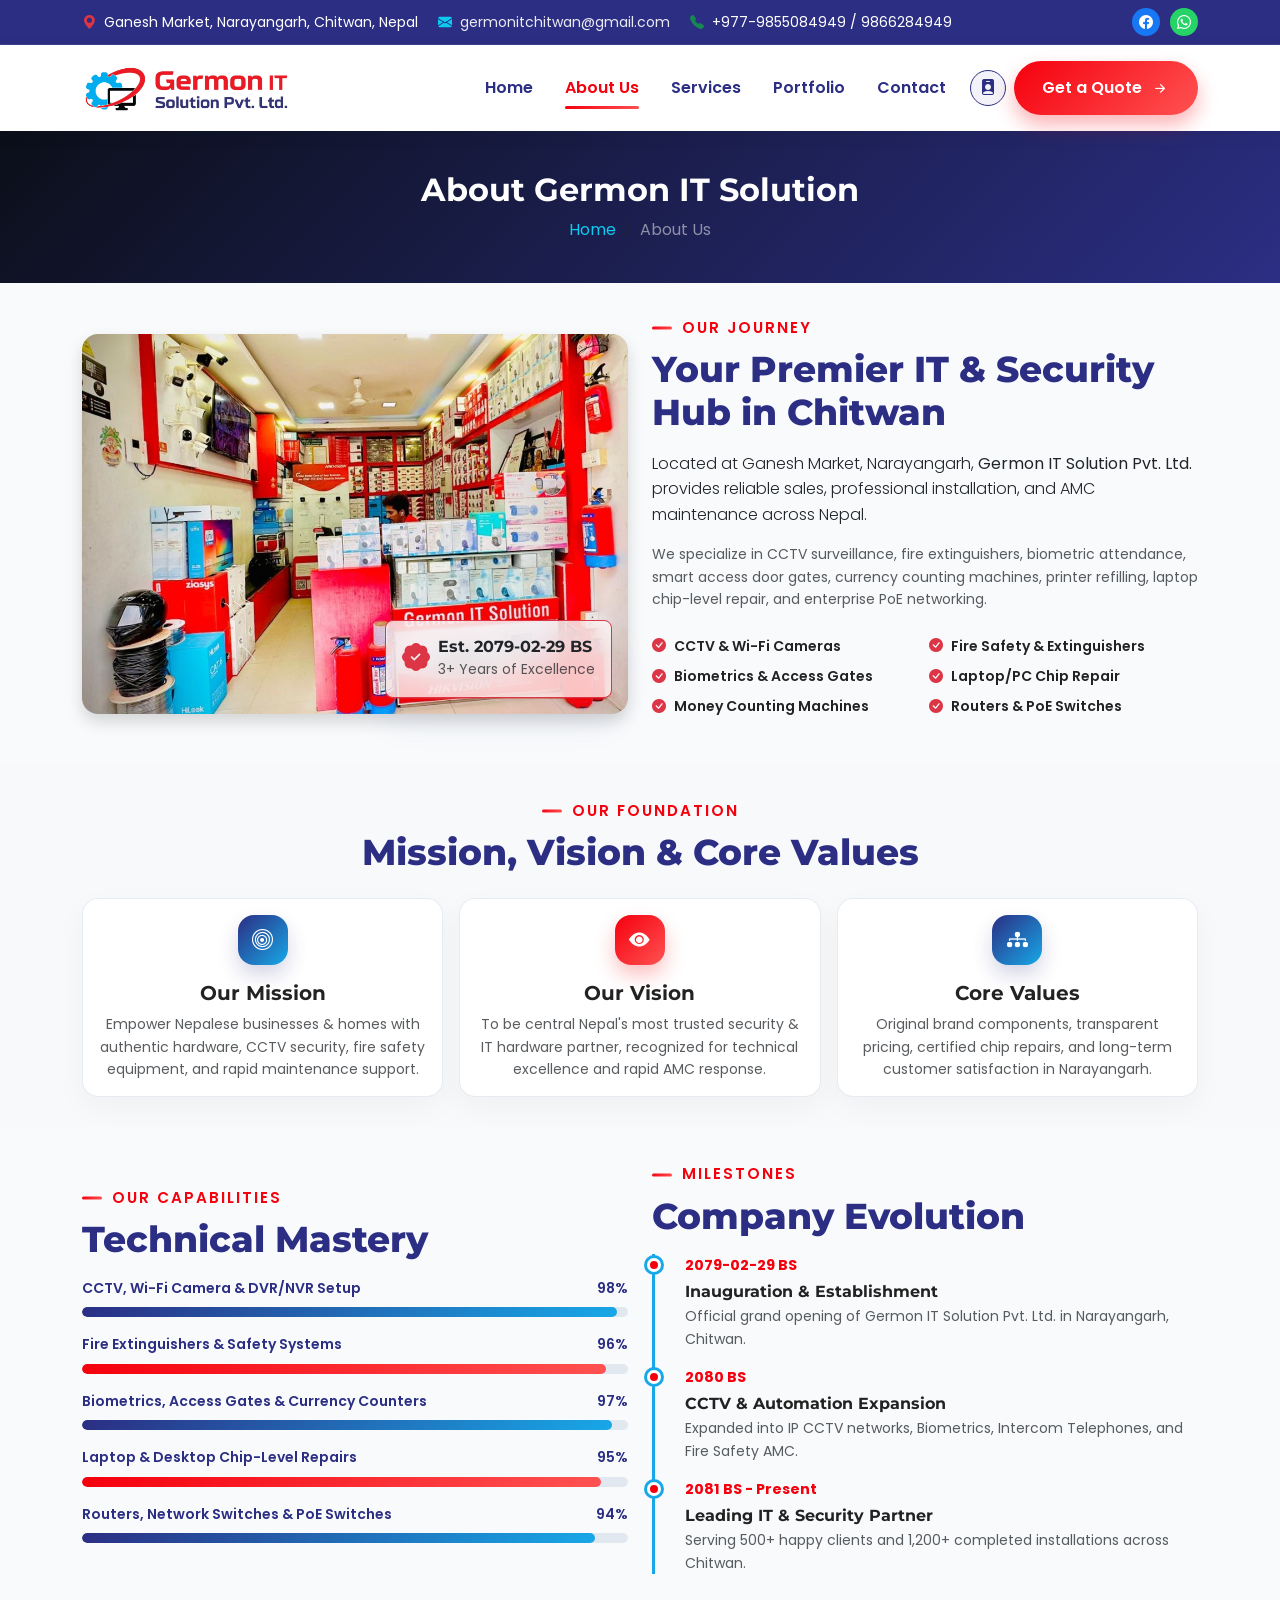
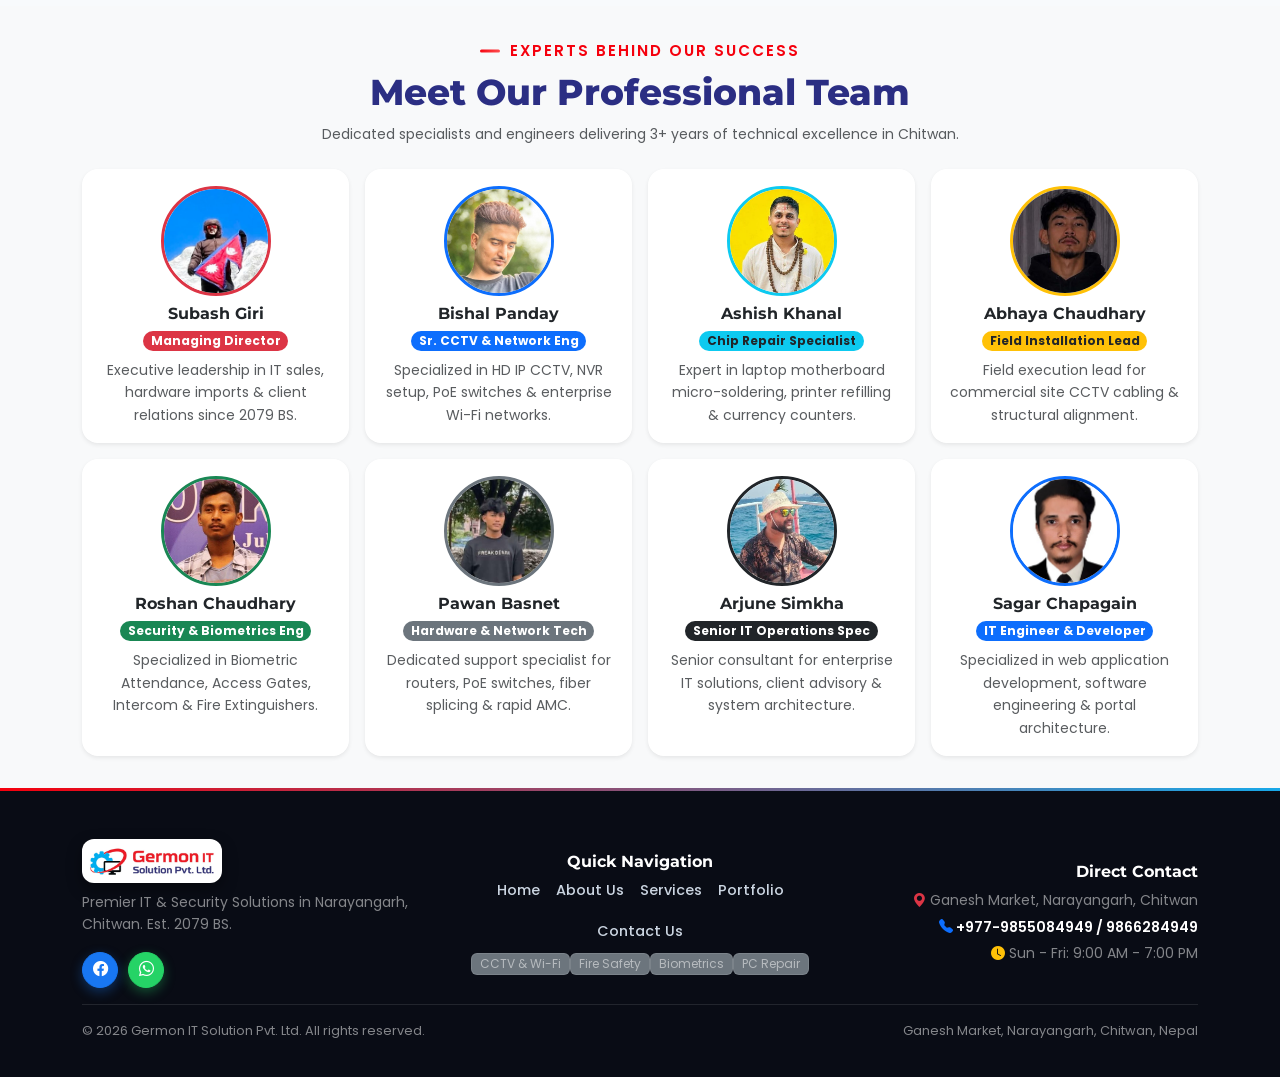
<file: about.html>
<!DOCTYPE html>
<html lang="en">
<head>
  <meta charset="UTF-8">
  <meta name="viewport" content="width=device-width, initial-scale=1.0">
  <title>About Us | Germon IT Solution Pvt. Ltd. Chitwan Nepal</title>
  <meta name="description" content="Learn about Germon IT Solution Pvt. Ltd. in Ganesh Market, Narayangarh, Chitwan. Specialized in CCTV, Fire Extinguishers, Biometric Attendance, Wi-Fi Cameras, Money Counting Machines, Access Control Gates, Laptop/Computer Repairs, Routers & PoE Switches.">

  <!-- Bootstrap 5 CSS CDN -->
  <link href="https://cdn.jsdelivr.net/npm/bootstrap@5.3.2/dist/css/bootstrap.min.css" rel="stylesheet">
  <!-- Bootstrap Icons CDN -->
  <link href="https://cdn.jsdelivr.net/npm/bootstrap-icons@1.11.3/font/bootstrap-icons.min.css" rel="stylesheet">

  <!-- Custom Stylesheets -->
  <link rel="stylesheet" href="css/style.css">
  <link rel="stylesheet" href="css/animation.css">
  <link rel="stylesheet" href="css/responsive.css">
</head>
<body>

  <!-- Top Bar -->
  <div class="top-bar d-none d-md-block">
    <div class="container d-flex justify-content-between align-items-center">
      <div class="top-info">
        <span class="me-3"><i class="bi bi-geo-alt-fill text-danger me-1"></i> Ganesh Market, Narayangarh, Chitwan, Nepal</span>
        <span class="me-3"><i class="bi bi-envelope-fill text-info me-1"></i> <a href="mailto:germonitchitwan@gmail.com">germonitchitwan@gmail.com</a></span>
        <span><i class="bi bi-telephone-fill text-success me-1"></i> +977-9855084949 / 9866284949</span>
      </div>
      <div class="social-icons">
        <a href="https://www.facebook.com/share/1KWz8XonRF/" target="_blank" rel="noopener noreferrer" aria-label="Facebook"><i class="bi bi-facebook"></i></a>
        <a href="https://wa.me/9779855084949" target="_blank" rel="noopener noreferrer" aria-label="WhatsApp"><i class="bi bi-whatsapp"></i></a>
      </div>
    </div>
  </div>

  <!-- Header / Navigation Bar -->
  <header>
    <nav class="navbar navbar-expand-lg navbar-custom sticky-top">
      <div class="container">
        <a class="navbar-brand navbar-brand-wrapper" href="index.html">
          <img src="images/logo.jpeg" alt="Germon IT Solution Logo" class="navbar-brand-logo">
        </a>

        <!-- Mobile Staff Portal Icon (Left side of hamburger toggler) -->
        <div class="d-flex align-items-center ms-auto me-2 d-lg-none">
          <a href="portal/index.html" class="btn btn-sm btn-staff-portal rounded-circle p-0 d-inline-flex align-items-center justify-content-center" style="width: 34px; height: 34px;" title="Staff Portal" aria-label="Staff Portal">
            <i class="bi bi-person-badge-fill fs-6"></i>
          </a>
        </div>

        <button class="navbar-toggler border-0" type="button" data-bs-toggle="collapse" data-bs-target="#navbarMain" aria-controls="navbarMain" aria-expanded="false" aria-label="Toggle navigation">
          <span class="bi bi-list fs-1 text-primary"></span>
        </button>

        <div class="collapse navbar-collapse" id="navbarMain">
          <ul class="navbar-nav ms-auto mb-2 mb-lg-0 align-items-lg-center">
            <li class="nav-item">
              <a class="nav-link" href="index.html">Home</a>
            </li>
            <li class="nav-item">
              <a class="nav-link active" href="about.html">About Us</a>
            </li>
            <li class="nav-item">
              <a class="nav-link" href="services.html">Services</a>
            </li>
            <li class="nav-item">
              <a class="nav-link" href="portfolio.html">Portfolio</a>
            </li>
            <li class="nav-item">
              <a class="nav-link" href="contact.html">Contact</a>
            </li>
            <li class="nav-item ms-lg-2 d-none d-lg-block">
              <a href="portal/index.html" class="btn btn-sm btn-staff-portal rounded-circle p-0 d-inline-flex align-items-center justify-content-center" style="width: 36px; height: 36px;" title="Staff Portal" aria-label="Staff Portal">
                <i class="bi bi-person-badge-fill fs-6"></i>
              </a>
            </li>
            <li class="nav-item ms-lg-2">
              <a href="contact.html" class="btn btn-custom-primary">Get a Quote <i class="bi bi-arrow-right-short fs-5"></i></a>
            </li>
          </ul>
        </div>
      </div>
    </nav>
  </header>

  <!-- Inner Page Banner -->
  <section class="py-4 bg-dark text-white position-relative" style="background: linear-gradient(135deg, #0B0F19 0%, #2B2E83 100%);">
    <div class="container py-3 text-center">
      <h1 class="h2 fw-bold text-white mb-2 font-heading">About Germon IT Solution</h1>
      <nav aria-label="breadcrumb">
        <ol class="breadcrumb justify-content-center mb-0 small">
          <li class="breadcrumb-item"><a href="index.html" class="text-info text-decoration-none">Home</a></li>
          <li class="breadcrumb-item active text-white-50" aria-current="page">About Us</li>
        </ol>
      </nav>
    </div>
  </section>

  <!-- Company Story Section (Choto Mitho) -->
  <section class="py-4">
    <div class="container py-2">
      <div class="row align-items-center g-4">
        
        <div class="col-lg-6 reveal-on-scroll">
          <div class="position-relative">
            <img src="images/about.jpeg" alt="Germon IT Solution Headquarters" class="img-fluid rounded-4 shadow" loading="lazy" style="max-height: 380px; width: 100%; object-fit: cover;">
            <div class="glass-card position-absolute bottom-0 end-0 p-3 m-3 d-none d-sm-block border-danger rounded-3" style="max-width: 240px;">
              <div class="d-flex align-items-center gap-2">
                <i class="bi bi-patch-check-fill text-danger fs-3"></i>
                <div>
                  <h4 class="h6 mb-0 text-dark fw-bold">Est. 2079-02-29 BS</h4>
                  <small class="text-muted">3+ Years of Excellence</small>
                </div>
              </div>
            </div>
          </div>
        </div>

        <div class="col-lg-6 reveal-on-scroll delay-100">
          <span class="section-subtitle">OUR JOURNEY</span>
          <h2 class="section-title h3 mb-3">Your Premier IT &amp; Security Hub in Chitwan</h2>
          <p class="lead text-dark fs-6 mb-3">Located at Ganesh Market, Narayangarh, <strong>Germon IT Solution Pvt. Ltd.</strong> provides reliable sales, professional installation, and AMC maintenance across Nepal.</p>
          <p class="text-muted small mb-4">We specialize in CCTV surveillance, fire extinguishers, biometric attendance, smart access door gates, currency counting machines, printer refilling, laptop chip-level repair, and enterprise PoE networking.</p>

          <div class="row g-2 mb-3">
            <div class="col-6">
              <div class="d-flex align-items-center gap-2 small">
                <i class="bi bi-check-circle-fill text-danger"></i>
                <span class="fw-semibold">CCTV &amp; Wi-Fi Cameras</span>
              </div>
            </div>
            <div class="col-6">
              <div class="d-flex align-items-center gap-2 small">
                <i class="bi bi-check-circle-fill text-danger"></i>
                <span class="fw-semibold">Fire Safety &amp; Extinguishers</span>
              </div>
            </div>
            <div class="col-6">
              <div class="d-flex align-items-center gap-2 small">
                <i class="bi bi-check-circle-fill text-danger"></i>
                <span class="fw-semibold">Biometrics &amp; Access Gates</span>
              </div>
            </div>
            <div class="col-6">
              <div class="d-flex align-items-center gap-2 small">
                <i class="bi bi-check-circle-fill text-danger"></i>
                <span class="fw-semibold">Laptop/PC Chip Repair</span>
              </div>
            </div>
            <div class="col-6">
              <div class="d-flex align-items-center gap-2 small">
                <i class="bi bi-check-circle-fill text-danger"></i>
                <span class="fw-semibold">Money Counting Machines</span>
              </div>
            </div>
            <div class="col-6">
              <div class="d-flex align-items-center gap-2 small">
                <i class="bi bi-check-circle-fill text-danger"></i>
                <span class="fw-semibold">Routers &amp; PoE Switches</span>
              </div>
            </div>
          </div>
        </div>

      </div>
    </div>
  </section>

  <!-- Mission, Vision & Objectives (Compact Cards) -->
  <section class="py-4 bg-light">
    <div class="container py-2">
      <div class="text-center mb-4 reveal-on-scroll">
        <span class="section-subtitle">OUR FOUNDATION</span>
        <h2 class="section-title h3">Mission, Vision &amp; Core Values</h2>
      </div>

      <div class="row g-3">
        <!-- Mission -->
        <div class="col-md-4 reveal-on-scroll">
          <div class="feature-card text-center p-3 h-100">
            <div class="feature-icon-box mx-auto mb-3" style="width: 50px; height: 50px; font-size: 1.3rem;">
              <i class="bi bi-bullseye"></i>
            </div>
            <h3 class="h5 fw-bold mb-2">Our Mission</h3>
            <p class="text-muted small mb-0">Empower Nepalese businesses &amp; homes with authentic hardware, CCTV security, fire safety equipment, and rapid maintenance support.</p>
          </div>
        </div>

        <!-- Vision -->
        <div class="col-md-4 reveal-on-scroll delay-100">
          <div class="feature-card feature-card-red text-center p-3 h-100">
            <div class="feature-icon-box mx-auto mb-3" style="width: 50px; height: 50px; font-size: 1.3rem;">
              <i class="bi bi-eye-fill"></i>
            </div>
            <h3 class="h5 fw-bold mb-2">Our Vision</h3>
            <p class="text-muted small mb-0">To be central Nepal's most trusted security &amp; IT hardware partner, recognized for technical excellence and rapid AMC response.</p>
          </div>
        </div>

        <!-- Core Values -->
        <div class="col-md-4 reveal-on-scroll delay-200">
          <div class="feature-card text-center p-3 h-100">
            <div class="feature-icon-box mx-auto mb-3" style="width: 50px; height: 50px; font-size: 1.3rem;">
              <i class="bi bi-diagram-3-fill"></i>
            </div>
            <h3 class="h5 fw-bold mb-2">Core Values</h3>
            <p class="text-muted small mb-0">Original brand components, transparent pricing, certified chip repairs, and long-term customer satisfaction in Narayangarh.</p>
          </div>
        </div>
      </div>
    </div>
  </section>

  <!-- Technical Capabilities & Timeline -->
  <section class="py-4">
    <div class="container py-2">
      <div class="row align-items-center g-4">
        
        <!-- Technical Progress Bars -->
        <div class="col-lg-6 reveal-on-scroll">
          <span class="section-subtitle">OUR CAPABILITIES</span>
          <h2 class="section-title h3 mb-3">Technical Mastery</h2>

          <div class="progress-bar-wrapper mb-3">
            <div class="progress-label small">
              <span>CCTV, Wi-Fi Camera &amp; DVR/NVR Setup</span>
              <span>98%</span>
            </div>
            <div class="progress-custom">
              <div class="progress-fill" data-percentage="98%"></div>
            </div>
          </div>

          <div class="progress-bar-wrapper mb-3">
            <div class="progress-label small">
              <span>Fire Extinguishers &amp; Safety Systems</span>
              <span>96%</span>
            </div>
            <div class="progress-custom">
              <div class="progress-fill progress-fill-red" data-percentage="96%"></div>
            </div>
          </div>

          <div class="progress-bar-wrapper mb-3">
            <div class="progress-label small">
              <span>Biometrics, Access Gates &amp; Currency Counters</span>
              <span>97%</span>
            </div>
            <div class="progress-custom">
              <div class="progress-fill" data-percentage="97%"></div>
            </div>
          </div>

          <div class="progress-bar-wrapper mb-3">
            <div class="progress-label small">
              <span>Laptop &amp; Desktop Chip-Level Repairs</span>
              <span>95%</span>
            </div>
            <div class="progress-custom">
              <div class="progress-fill progress-fill-red" data-percentage="95%"></div>
            </div>
          </div>

          <div class="progress-bar-wrapper mb-2">
            <div class="progress-label small">
              <span>Routers, Network Switches &amp; PoE Switches</span>
              <span>94%</span>
            </div>
            <div class="progress-custom">
              <div class="progress-fill" data-percentage="94%"></div>
            </div>
          </div>
        </div>

        <!-- Milestones Timeline -->
        <div class="col-lg-6 reveal-on-scroll delay-100">
          <span class="section-subtitle">MILESTONES</span>
          <h2 class="section-title h3 mb-3">Company Evolution</h2>
          
          <div class="timeline">
            <div class="timeline-item mb-3">
              <div class="timeline-date">2079-02-29 BS</div>
              <h4 class="h6 fw-bold mb-1">Inauguration &amp; Establishment</h4>
              <p class="text-muted small mb-0">Official grand opening of Germon IT Solution Pvt. Ltd. in Narayangarh, Chitwan.</p>
            </div>

            <div class="timeline-item mb-3">
              <div class="timeline-date">2080 BS</div>
              <h4 class="h6 fw-bold mb-1">CCTV &amp; Automation Expansion</h4>
              <p class="text-muted small mb-0">Expanded into IP CCTV networks, Biometrics, Intercom Telephones, and Fire Safety AMC.</p>
            </div>

            <div class="timeline-item mb-0">
              <div class="timeline-date">2081 BS - Present</div>
              <h4 class="h6 fw-bold mb-1">Leading IT &amp; Security Partner</h4>
              <p class="text-muted small mb-0">Serving 500+ happy clients and 1,200+ completed installations across Chitwan.</p>
            </div>
          </div>
        </div>

      </div>
    </div>
  </section>

  <!-- Responsive Team Member Grid Section -->
  <section class="py-4 bg-light">
    <div class="container py-2">
      <div class="text-center mb-4 reveal-on-scroll">
        <span class="section-subtitle">EXPERTS BEHIND OUR SUCCESS</span>
        <h2 class="section-title h3 mb-2">Meet Our Professional Team</h2>
        <p class="text-muted small mb-0">Dedicated specialists and engineers delivering 3+ years of technical excellence in Chitwan.</p>
      </div>

      <!-- Responsive Grid: 4 per row on desktop, 2 on tablet/mobile -->
      <div class="row g-3">
        
        <!-- 1. Subash Giri -->
        <div class="col-lg-3 col-md-4 col-sm-6 col-12 reveal-on-scroll">
          <div class="glass-card text-center p-3 h-100 bg-white shadow-sm rounded-4">
            <img src="images/subash-giri.jpeg" alt="Subash Giri" class="img-fluid rounded-circle mx-auto mb-2 border border-3 border-danger" style="width: 110px; height: 110px; object-fit: cover;" loading="lazy">
            <h3 class="h6 fw-bold text-dark mb-1 font-heading">Subash Giri</h3>
            <span class="badge bg-danger mb-2 px-2.5 py-1 rounded-pill">Managing Director</span>
            <p class="text-muted small mb-0">Executive leadership in IT sales, hardware imports &amp; client relations since 2079 BS.</p>
          </div>
        </div>

        <!-- 2. Bishal Panday -->
        <div class="col-lg-3 col-md-4 col-sm-6 col-12 reveal-on-scroll delay-100">
          <div class="glass-card text-center p-3 h-100 bg-white shadow-sm rounded-4">
            <img src="images/bishal panday.jpeg" alt="Bishal Panday" class="img-fluid rounded-circle mx-auto mb-2 border border-3 border-primary" style="width: 110px; height: 110px; object-fit: cover;" loading="lazy">
            <h3 class="h6 fw-bold text-dark mb-1 font-heading">Bishal Panday</h3>
            <span class="badge bg-primary mb-2 px-2.5 py-1 rounded-pill">Sr. CCTV &amp; Network Eng</span>
            <p class="text-muted small mb-0">Specialized in HD IP CCTV, NVR setup, PoE switches &amp; enterprise Wi-Fi networks.</p>
          </div>
        </div>

        <!-- 3. Ashish Khanal -->
        <div class="col-lg-3 col-md-4 col-sm-6 col-12 reveal-on-scroll delay-200">
          <div class="glass-card text-center p-3 h-100 bg-white shadow-sm rounded-4">
            <img src="images/ashish-khanal.jpeg" alt="Ashish Khanal" class="img-fluid rounded-circle mx-auto mb-2 border border-3 border-info" style="width: 110px; height: 110px; object-fit: cover;" loading="lazy">
            <h3 class="h6 fw-bold text-dark mb-1 font-heading">Ashish Khanal</h3>
            <span class="badge bg-info text-dark mb-2 px-2.5 py-1 rounded-pill">Chip Repair Specialist</span>
            <p class="text-muted small mb-0">Expert in laptop motherboard micro-soldering, printer refilling &amp; currency counters.</p>
          </div>
        </div>

        <!-- 4. Abhaya Chaudhary -->
        <div class="col-lg-3 col-md-4 col-sm-6 col-12 reveal-on-scroll">
          <div class="glass-card text-center p-3 h-100 bg-white shadow-sm rounded-4">
            <img src="images/abhaya-chaudhary.jpeg" alt="Abhaya Chaudhary" class="img-fluid rounded-circle mx-auto mb-2 border border-3 border-warning" style="width: 110px; height: 110px; object-fit: cover;" loading="lazy">
            <h3 class="h6 fw-bold text-dark mb-1 font-heading">Abhaya Chaudhary</h3>
            <span class="badge bg-warning text-dark mb-2 px-2.5 py-1 rounded-pill">Field Installation Lead</span>
            <p class="text-muted small mb-0">Field execution lead for commercial site CCTV cabling &amp; structural alignment.</p>
          </div>
        </div>

        <!-- 5. Roshan Chaudhary -->
        <div class="col-lg-3 col-md-4 col-sm-6 col-12 reveal-on-scroll delay-100">
          <div class="glass-card text-center p-3 h-100 bg-white shadow-sm rounded-4">
            <img src="images/roshan-chaudhary.jpeg" alt="Roshan Chaudhary" class="img-fluid rounded-circle mx-auto mb-2 border border-3 border-success" style="width: 110px; height: 110px; object-fit: cover;" loading="lazy">
            <h3 class="h6 fw-bold text-dark mb-1 font-heading">Roshan Chaudhary</h3>
            <span class="badge bg-success mb-2 px-2.5 py-1 rounded-pill">Security &amp; Biometrics Eng</span>
            <p class="text-muted small mb-0">Specialized in Biometric Attendance, Access Gates, Intercom &amp; Fire Extinguishers.</p>
          </div>
        </div>

        <!-- 6. Pawan Basnet -->
        <div class="col-lg-3 col-md-4 col-sm-6 col-12 reveal-on-scroll delay-200">
          <div class="glass-card text-center p-3 h-100 bg-white shadow-sm rounded-4">
            <img src="images/pawan basnet.jpeg" alt="Pawan Basnet" class="img-fluid rounded-circle mx-auto mb-2 border border-3 border-secondary" style="width: 110px; height: 110px; object-fit: cover;" loading="lazy">
            <h3 class="h6 fw-bold text-dark mb-1 font-heading">Pawan Basnet</h3>
            <span class="badge bg-secondary mb-2 px-2.5 py-1 rounded-pill">Hardware &amp; Network Tech</span>
            <p class="text-muted small mb-0">Dedicated support specialist for routers, PoE switches, fiber splicing &amp; rapid AMC.</p>
          </div>
        </div>

        <!-- 7. Arjune Simkha -->
        <div class="col-lg-3 col-md-4 col-sm-6 col-12 reveal-on-scroll">
          <div class="glass-card text-center p-3 h-100 bg-white shadow-sm rounded-4">
            <img src="images/arjune-simkhada.jpeg" alt="Arjune Simkha" class="img-fluid rounded-circle mx-auto mb-2 border border-3 border-dark" style="width: 110px; height: 110px; object-fit: cover;" loading="lazy">
            <h3 class="h6 fw-bold text-dark mb-1 font-heading">Arjune Simkha</h3>
            <span class="badge bg-dark mb-2 px-2.5 py-1 rounded-pill">Senior IT Operations Spec</span>
            <p class="text-muted small mb-0">Senior consultant for enterprise IT solutions, client advisory &amp; system architecture.</p>
          </div>
        </div>

        <!-- 8. Sagar Chapagain -->
        <div class="col-lg-3 col-md-4 col-sm-6 col-12 reveal-on-scroll delay-100">
          <div class="glass-card text-center p-3 h-100 bg-white shadow-sm rounded-4">
            <img src="images/sagar-chapagain.jpg" alt="Sagar Chapagain" class="img-fluid rounded-circle mx-auto mb-2 border border-3 border-primary" style="width: 110px; height: 110px; object-fit: cover;" loading="lazy">
            <h3 class="h6 fw-bold text-dark mb-1 font-heading">Sagar Chapagain</h3>
            <span class="badge bg-primary mb-2 px-2.5 py-1 rounded-pill">IT Engineer &amp; Developer</span>
            <p class="text-muted small mb-0">Specialized in web application development, software engineering &amp; portal architecture.</p>
          </div>
        </div>

      </div>
    </div>
  </section>

  <!-- Compact Animated Footer Section -->
  <footer class="footer-compact">
    <div class="footer-top-border"></div>
    <div class="container py-3">
      <div class="row g-4 align-items-center">
        
        <!-- Brand & Short Note -->
        <div class="col-lg-4 col-md-6 text-center text-lg-start">
          <div class="d-inline-flex align-items-center gap-2 mb-2">
            <img src="logo.jpeg" alt="Germon IT Logo" class="footer-logo-sm">
          </div>
          <p class="text-white-50 small mb-3">Premier IT &amp; Security Solutions in Narayangarh, Chitwan. Est. 2079 BS.</p>
          <div class="footer-social-animated justify-content-center justify-content-lg-start">
            <a href="https://www.facebook.com/share/1KWz8XonRF/" target="_blank" rel="noopener noreferrer" aria-label="Facebook" class="social-btn fb"><i class="bi bi-facebook"></i></a>
            <a href="https://wa.me/9779855084949" target="_blank" rel="noopener noreferrer" aria-label="WhatsApp" class="social-btn wa"><i class="bi bi-whatsapp"></i></a>
          </div>
        </div>

        <!-- Compact Navigation Links -->
        <div class="col-lg-4 col-md-6 text-center">
          <h5 class="text-white fw-bold mb-2.5 fs-6 font-heading">Quick Navigation</h5>
          <div class="d-flex flex-wrap justify-content-center gap-3 footer-nav-compact mb-2">
            <a href="index.html">Home</a>
            <a href="about.html">About Us</a>
            <a href="services.html">Services</a>
            <a href="portfolio.html">Portfolio</a>
            <a href="contact.html">Contact Us</a>
          </div>
          <div class="footer-tag-cloud mt-2 d-flex flex-wrap justify-content-center gap-1.5">
            <span class="badge bg-secondary bg-opacity-20 text-white-50">CCTV &amp; Wi-Fi</span>
            <span class="badge bg-secondary bg-opacity-20 text-white-50">Fire Safety</span>
            <span class="badge bg-secondary bg-opacity-20 text-white-50">Biometrics</span>
            <span class="badge bg-secondary bg-opacity-20 text-white-50">PC Repair</span>
          </div>
        </div>

        <!-- Quick Contact Info -->
        <div class="col-lg-4 col-md-12 text-center text-lg-end">
          <h5 class="text-white fw-bold mb-2.5 fs-6 font-heading">Direct Contact</h5>
          <div class="footer-contact-compact d-flex flex-column align-items-center align-items-lg-end gap-1 small text-white-50">
            <div><i class="bi bi-geo-alt-fill text-danger me-1.5"></i> Ganesh Market, Narayangarh, Chitwan</div>
            <div>
              <a href="tel:+9779855084949" class="text-white text-decoration-none fw-semibold">
                <i class="bi bi-telephone-fill text-primary me-1.5 animated-pulse-icon"></i> +977-9855084949 / 9866284949
              </a>
            </div>
            <div><i class="bi bi-clock-fill text-warning me-1.5"></i> Sun - Fri: 9:00 AM - 7:00 PM</div>
          </div>
        </div>

      </div>

      <!-- Copyright Bar -->
      <div class="footer-bottom-compact mt-3 pt-3 text-center text-white-50 small border-top border-white border-opacity-10 d-flex flex-wrap justify-content-between align-items-center gap-2">
        <div>&copy; <script>document.write(new Date().getFullYear())</script> Germon IT Solution Pvt. Ltd. All rights reserved.</div>
        <div class="text-white-50">Ganesh Market, Narayangarh, Chitwan, Nepal</div>
      </div>

    </div>
  </footer>

  <!-- Back to Top Button -->
  <a href="#" class="back-to-top" aria-label="Back to Top"><i class="bi bi-arrow-up-short fs-3"></i></a>

  <!-- Bootstrap 5 JS Bundle CDN -->
  <script src="https://cdn.jsdelivr.net/npm/bootstrap@5.3.2/dist/js/bootstrap.bundle.min.js"></script>

  <!-- Custom Scripts -->
  <script src="js/animation.js"></script>
  <script src="js/main.js"></script>
</body>
</html>
</file>
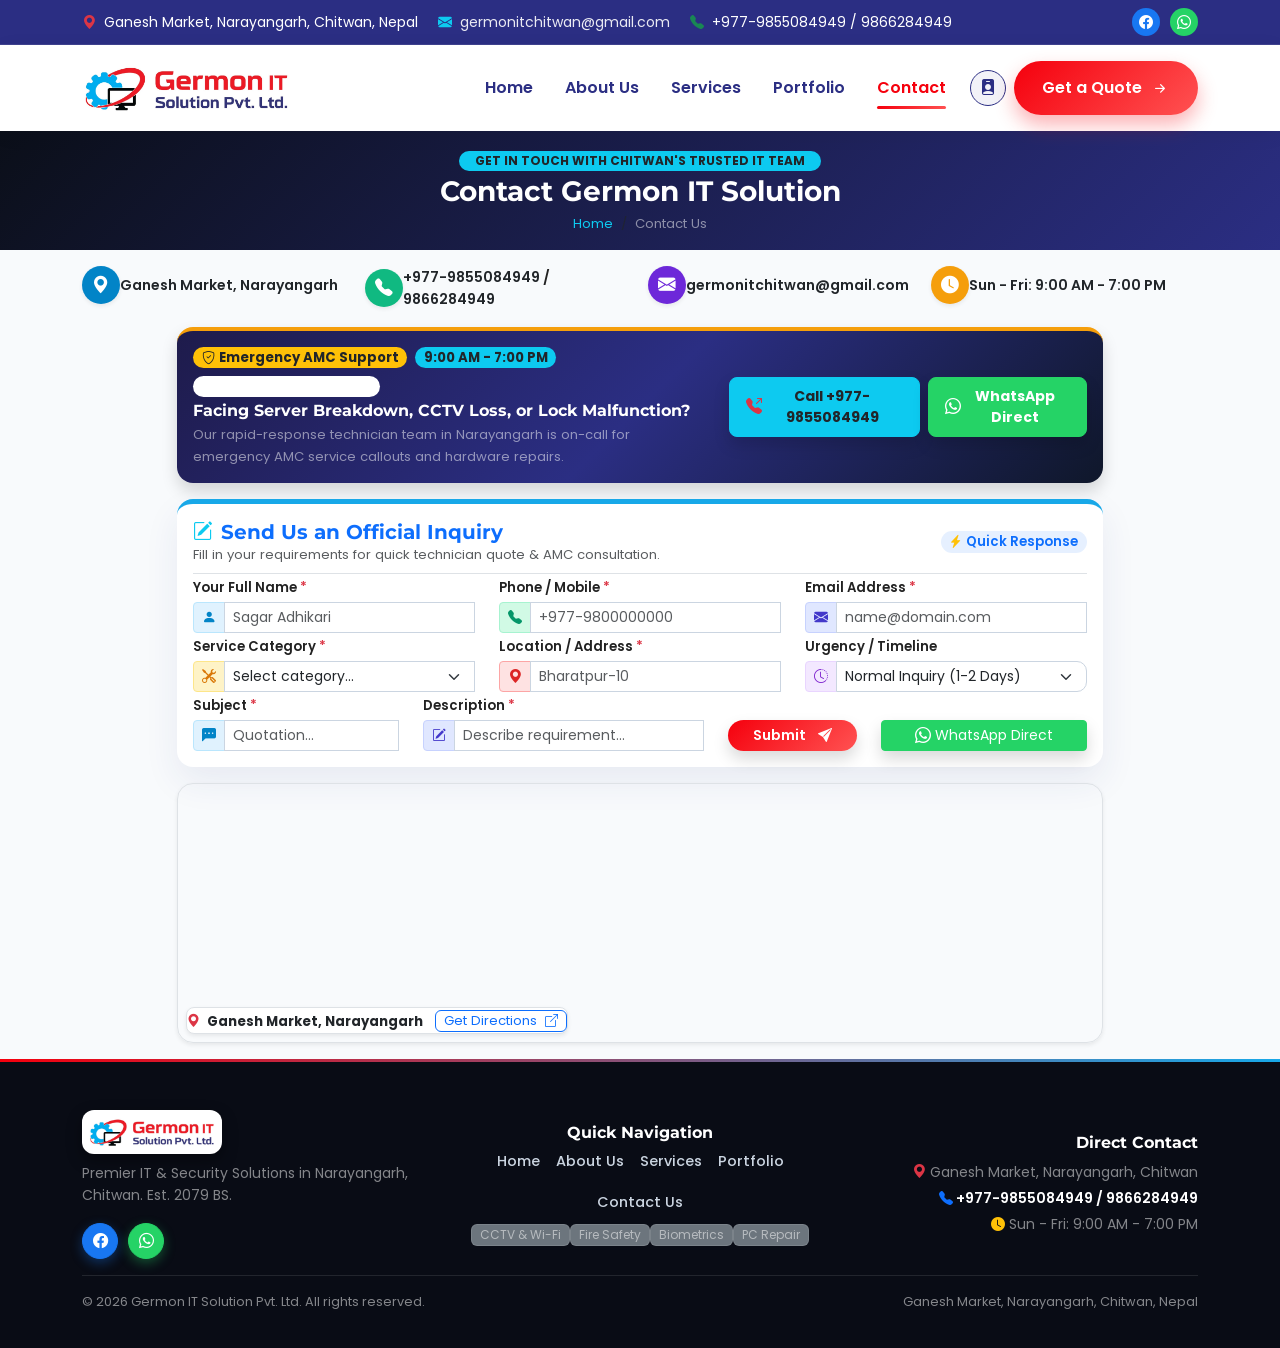
<file: contact.html>
<!DOCTYPE html>
<html lang="en">
<head>
  <meta charset="UTF-8">
  <meta name="viewport" content="width=device-width, initial-scale=1.0">
  <title>Contact Us | Germon IT Solution Pvt. Ltd. Chitwan Nepal</title>
  <meta name="description" content="Contact Germon IT Solution Pvt. Ltd. in Ganesh Market, Narayangarh, Chitwan, Nepal. Call +977-9855084949 or email germonitchitwan@gmail.com for CCTV, Fire Extinguishers, Attendance, Access Control Gates, Money Counting Machines, Laptop/Computer Repairs, Routers & PoE Switches.">

  <!-- Bootstrap 5 CSS CDN -->
  <link href="https://cdn.jsdelivr.net/npm/bootstrap@5.3.2/dist/css/bootstrap.min.css" rel="stylesheet">
  <!-- Bootstrap Icons CDN -->
  <link href="https://cdn.jsdelivr.net/npm/bootstrap-icons@1.11.3/font/bootstrap-icons.min.css" rel="stylesheet">

  <!-- Custom Stylesheets -->
  <link rel="stylesheet" href="css/style.css">
  <link rel="stylesheet" href="css/animation.css">
  <link rel="stylesheet" href="css/responsive.css">
</head>
<body>

  <!-- Top Bar -->
  <div class="top-bar d-none d-md-block">
    <div class="container d-flex justify-content-between align-items-center">
      <div class="top-info">
        <span class="me-3"><i class="bi bi-geo-alt-fill text-danger me-1"></i> Ganesh Market, Narayangarh, Chitwan, Nepal</span>
        <span class="me-3"><i class="bi bi-envelope-fill text-info me-1"></i> <a href="mailto:germonitchitwan@gmail.com">germonitchitwan@gmail.com</a></span>
        <span><i class="bi bi-telephone-fill text-success me-1"></i> +977-9855084949 / 9866284949</span>
      </div>
      <div class="social-icons">
        <a href="https://www.facebook.com/share/1KWz8XonRF/" target="_blank" rel="noopener noreferrer" aria-label="Facebook"><i class="bi bi-facebook"></i></a>
        <a href="https://wa.me/9779855084949" target="_blank" rel="noopener noreferrer" aria-label="WhatsApp"><i class="bi bi-whatsapp"></i></a>
      </div>
    </div>
  </div>

  <!-- Header / Navigation Bar -->
  <header>
    <nav class="navbar navbar-expand-lg navbar-custom sticky-top">
      <div class="container">
        <a class="navbar-brand navbar-brand-wrapper" href="index.html">
          <img src="images/logo.jpeg" alt="Germon IT Solution Logo" class="navbar-brand-logo">
        </a>

        <!-- Mobile Staff Portal Icon (Left side of hamburger toggler) -->
        <div class="d-flex align-items-center ms-auto me-2 d-lg-none">
          <a href="portal/index.html" class="btn btn-sm btn-staff-portal rounded-circle p-0 d-inline-flex align-items-center justify-content-center" style="width: 34px; height: 34px;" title="Staff Portal" aria-label="Staff Portal">
            <i class="bi bi-person-badge-fill fs-6"></i>
          </a>
        </div>

        <button class="navbar-toggler border-0" type="button" data-bs-toggle="collapse" data-bs-target="#navbarMain" aria-controls="navbarMain" aria-expanded="false" aria-label="Toggle navigation">
          <span class="bi bi-list fs-1 text-primary"></span>
        </button>

        <div class="collapse navbar-collapse" id="navbarMain">
          <ul class="navbar-nav ms-auto mb-2 mb-lg-0 align-items-lg-center">
            <li class="nav-item">
              <a class="nav-link" href="index.html">Home</a>
            </li>
            <li class="nav-item">
              <a class="nav-link" href="about.html">About Us</a>
            </li>
            <li class="nav-item">
              <a class="nav-link" href="services.html">Services</a>
            </li>
            <li class="nav-item">
              <a class="nav-link" href="portfolio.html">Portfolio</a>
            </li>
            <li class="nav-item">
              <a class="nav-link active" href="contact.html">Contact</a>
            </li>
            <li class="nav-item ms-lg-2 d-none d-lg-block">
              <a href="portal/index.html" class="btn btn-sm btn-staff-portal rounded-circle p-0 d-inline-flex align-items-center justify-content-center" style="width: 36px; height: 36px;" title="Staff Portal" aria-label="Staff Portal">
                <i class="bi bi-person-badge-fill fs-6"></i>
              </a>
            </li>
            <li class="nav-item ms-lg-2">
              <a href="contact.html" class="btn btn-custom-primary">Get a Quote <i class="bi bi-arrow-right-short fs-5"></i></a>
            </li>
          </ul>
        </div>
      </div>
    </nav>
  </header>

  <!-- Inner Page Banner -->
  <section class="py-3 bg-dark text-white position-relative" style="background: linear-gradient(135deg, #0B0F19 0%, #2B2E83 100%);">
    <div class="container text-center">
      <span class="badge bg-info text-dark rounded-pill px-3 py-1 mb-1 font-heading">GET IN TOUCH WITH CHITWAN'S TRUSTED IT TEAM</span>
      <h1 class="h3 fw-bold text-white mb-1 font-heading">Contact Germon IT Solution</h1>
      <nav aria-label="breadcrumb">
        <ol class="breadcrumb justify-content-center mb-0 extra-small">
          <li class="breadcrumb-item"><a href="index.html" class="text-info text-decoration-none">Home</a></li>
          <li class="breadcrumb-item active text-white-50" aria-current="page">Contact Us</li>
        </ol>
      </nav>
    </div>
  </section>

  <!-- Contact Info Cards, AMC Banner & Form -->
  <section class="py-3">
    <div class="container">
      
      <!-- Top: 4 Quick Contact Info Items (Icon + Detail Text Only) -->
      <div class="row g-3 mb-3">
        
        <!-- 1. Location -->
        <div class="col-lg-3 col-md-6 col-sm-6 col-12 reveal-on-scroll">
          <div class="d-flex align-items-center gap-2.5">
            <div class="rounded-circle text-white d-flex align-items-center justify-content-center flex-shrink-0 shadow-sm" style="width: 38px; height: 38px; background: #0284C7; font-size: 1.1rem;">
              <i class="bi bi-geo-alt-fill"></i>
            </div>
            <div class="fw-semibold text-dark small">Ganesh Market, Narayangarh</div>
          </div>
        </div>

        <!-- 2. Call Hotlines -->
        <div class="col-lg-3 col-md-6 col-sm-6 col-12 reveal-on-scroll delay-100">
          <div class="d-flex align-items-center gap-2.5">
            <div class="rounded-circle text-white d-flex align-items-center justify-content-center flex-shrink-0 shadow-sm" style="width: 38px; height: 38px; background: #10B981; font-size: 1.1rem;">
              <i class="bi bi-telephone-fill"></i>
            </div>
            <div class="small fw-semibold">
              <a href="tel:+9779855084949" class="text-dark text-decoration-none">+977-9855084949</a> / 
              <a href="tel:+9779866284949" class="text-dark text-decoration-none">9866284949</a>
            </div>
          </div>
        </div>

        <!-- 3. Email -->
        <div class="col-lg-3 col-md-6 col-sm-6 col-12 reveal-on-scroll delay-200">
          <div class="d-flex align-items-center gap-2.5">
            <div class="rounded-circle text-white d-flex align-items-center justify-content-center flex-shrink-0 shadow-sm" style="width: 38px; height: 38px; background: #6D28D9; font-size: 1.1rem;">
              <i class="bi bi-envelope-fill"></i>
            </div>
            <div class="small fw-semibold">
              <a href="mailto:germonitchitwan@gmail.com" class="text-dark text-decoration-none">germonitchitwan@gmail.com</a>
            </div>
          </div>
        </div>

        <!-- 4. Support Hours -->
        <div class="col-lg-3 col-md-6 col-sm-6 col-12 reveal-on-scroll delay-300">
          <div class="d-flex align-items-center gap-2.5">
            <div class="rounded-circle text-white d-flex align-items-center justify-content-center flex-shrink-0 shadow-sm" style="width: 38px; height: 38px; background: #F59E0B; font-size: 1.1rem;">
              <i class="bi bi-clock-fill"></i>
            </div>
            <div class="fw-semibold text-dark small">Sun - Fri: 9:00 AM - 7:00 PM</div>
          </div>
        </div>

      </div>

      <!-- MIDDLE: AMC & Emergency Tech Support Details Card (ABOVE FORM) -->
      <div class="row mb-3 reveal-on-scroll">
        <div class="col-lg-10 offset-lg-1">
          <div class="p-3 p-md-3.5 rounded-4 shadow text-white position-relative overflow-hidden" style="background: linear-gradient(135deg, #1E1B4B 0%, #2B2E83 50%, #0F172A 100%); border-top: 4px solid #F59E0B;">
            <div class="row align-items-center g-2.5">
              <div class="col-lg-7">
                <div class="d-flex align-items-center gap-2 mb-1 flex-wrap">
                  <span class="badge bg-warning text-dark rounded-pill px-2.5 py-1 extra-small fw-bold"><i class="bi bi-shield-check me-1"></i>Emergency AMC Support</span>
                  <span class="badge bg-info text-dark rounded-pill px-2.5 py-1 extra-small">9:00 AM - 7:00 PM</span>
                  <span class="badge bg-white bg-opacity-20 text-white rounded-pill px-2.5 py-1 extra-small">Est. 2079 BS (3+ Yrs Exp)</span>
                </div>
                <h3 class="h6 text-white fw-bold mb-1 font-heading">Facing Server Breakdown, CCTV Loss, or Lock Malfunction?</h3>
                <p class="text-white-50 extra-small mb-0">Our rapid-response technician team in Narayangarh is on-call for emergency AMC service callouts and hardware repairs.</p>
              </div>

              <div class="col-lg-5">
                <div class="d-flex flex-column flex-sm-row gap-2 justify-content-lg-end">
                  <a href="tel:+9779855084949" class="btn btn-info text-dark fw-bold btn-sm py-2 px-3 rounded-3 d-inline-flex align-items-center justify-content-center shadow font-heading">
                    <i class="bi bi-telephone-outbound-fill me-1.5 fs-6 text-danger animated-pulse-icon"></i> Call +977-9855084949
                  </a>
                  <a href="https://wa.me/9779866284949" target="_blank" rel="noopener noreferrer" class="btn btn-success text-white fw-bold btn-sm py-2 px-3 rounded-3 d-inline-flex align-items-center justify-content-center shadow font-heading" style="background-color: #25D366; border-color: #25D366;">
                    <i class="bi bi-whatsapp me-1.5 fs-6"></i> WhatsApp Direct
                  </a>
                </div>
              </div>
            </div>
          </div>
        </div>
      </div>

      <!-- BOTTOM: Colorful Compact Contact Form (BELOW AMC DETAILS) -->
      <div class="row reveal-on-scroll">
        <div class="col-lg-10 offset-lg-1">
          <div class="contact-form-card contact-form-colorful p-3 p-md-3.5 bg-white rounded-4 shadow border-0">
            <div class="d-flex align-items-center justify-content-between mb-2.5 border-bottom pb-2">
              <div>
                <h3 class="h5 fw-bold text-primary mb-0 font-heading"><i class="bi bi-pencil-square text-info me-2"></i>Send Us an Official Inquiry</h3>
                <p class="text-muted extra-small mb-0">Fill in your requirements for quick technician quote &amp; AMC consultation.</p>
              </div>
              <span class="badge bg-primary bg-opacity-10 text-primary rounded-pill px-2.5 py-1 extra-small fw-semibold"><i class="bi bi-lightning-charge-fill text-warning me-1"></i>Quick Response</span>
            </div>

            <form id="contactForm" novalidate>
              <div class="row g-2.5">
                
                <!-- ROW 1 (3 Columns: Name, Phone, Email) -->
                <!-- 1. Full Name -->
                <div class="col-md-4 col-sm-6">
                  <label for="nameInput" class="form-label fw-semibold extra-small mb-1">Your Full Name <span class="text-danger">*</span></label>
                  <div class="input-group input-group-sm">
                    <span class="input-group-text input-badge-primary"><i class="bi bi-person-fill"></i></span>
                    <input type="text" class="form-control" id="nameInput" placeholder="Sagar Adhikari" required>
                    <div class="invalid-feedback">Please enter your full name.</div>
                  </div>
                </div>

                <!-- 2. Phone Number -->
                <div class="col-md-4 col-sm-6">
                  <label for="phoneInput" class="form-label fw-semibold extra-small mb-1">Phone / Mobile <span class="text-danger">*</span></label>
                  <div class="input-group input-group-sm">
                    <span class="input-group-text input-badge-success"><i class="bi bi-telephone-fill"></i></span>
                    <input type="tel" class="form-control" id="phoneInput" placeholder="+977-9800000000" required>
                    <div class="invalid-feedback">Please enter a phone number.</div>
                  </div>
                </div>

                <!-- 3. Email Address -->
                <div class="col-md-4 col-sm-12">
                  <label for="emailInput" class="form-label fw-semibold extra-small mb-1">Email Address <span class="text-danger">*</span></label>
                  <div class="input-group input-group-sm">
                    <span class="input-group-text input-badge-info"><i class="bi bi-envelope-fill"></i></span>
                    <input type="email" class="form-control" id="emailInput" placeholder="name@domain.com" required>
                    <div class="invalid-feedback">Please enter an email address.</div>
                  </div>
                </div>

                <!-- ROW 2 (3 Columns: Service, Location, Urgency) -->
                <!-- 4. Service Category -->
                <div class="col-md-4 col-sm-6">
                  <label for="serviceSelect" class="form-label fw-semibold extra-small mb-1">Service Category <span class="text-danger">*</span></label>
                  <div class="input-group input-group-sm">
                    <span class="input-group-text input-badge-warning"><i class="bi bi-tools"></i></span>
                    <select class="form-select" id="serviceSelect" required>
                      <option value="" selected disabled>Select category...</option>
                      <option value="CCTV Installation & AMC">CCTV Installation &amp; AMC</option>
                      <option value="Smart Wi-Fi Cameras">Smart Wi-Fi Cameras</option>
                      <option value="DVR & NVR Installation">DVR &amp; NVR Systems</option>
                      <option value="Fire Extinguishers & Safety">Fire Extinguishers &amp; Safety</option>
                      <option value="Biometric Attendance Machines">Biometric Attendance</option>
                      <option value="Access Control & Smart Gates">Access Control &amp; Smart Gates</option>
                      <option value="Money / Currency Counting Machines">Currency Counting Machines</option>
                      <option value="Laptop & Computer Sales & Repair">Laptop &amp; PC Sales / Repair</option>
                      <option value="Printer Sales, Repair & Refilling">Printer Servicing &amp; Refilling</option>
                      <option value="Routers, Switches & PoE Switches">Routers &amp; PoE Switches</option>
                      <option value="Fiber Splicing & Optical Network">Structured Cabling &amp; Fiber</option>
                      <option value="IT Consultancy & AMC Contract">IT Consultancy &amp; AMC</option>
                    </select>
                    <div class="invalid-feedback">Please select a category.</div>
                  </div>
                </div>

                <!-- 5. Location / Address -->
                <div class="col-md-4 col-sm-6">
                  <label for="locationInput" class="form-label fw-semibold extra-small mb-1">Location / Address <span class="text-danger">*</span></label>
                  <div class="input-group input-group-sm">
                    <span class="input-group-text input-badge-danger"><i class="bi bi-geo-alt-fill"></i></span>
                    <input type="text" class="form-control" id="locationInput" placeholder="Bharatpur-10" required>
                    <div class="invalid-feedback">Please provide location.</div>
                  </div>
                </div>

                <!-- 6. Urgency / Timeline -->
                <div class="col-md-4 col-sm-12">
                  <label for="urgencySelect" class="form-label fw-semibold extra-small mb-1">Urgency / Timeline</label>
                  <div class="input-group input-group-sm">
                    <span class="input-group-text input-badge-purple"><i class="bi bi-clock-history"></i></span>
                    <select class="form-select" id="urgencySelect">
                      <option value="Normal">Normal Inquiry (1-2 Days)</option>
                      <option value="Urgent">Urgent (Within 24 Hrs)</option>
                      <option value="Emergency">&#128680; Emergency Breakdown</option>
                    </select>
                  </div>
                </div>

                <!-- ROW 3 (Same Row: Subject, Description, Submit Button, WhatsApp Button) -->
                <!-- Subject -->
                <div class="col-lg-3 col-md-6">
                  <label for="subjectInput" class="form-label fw-semibold extra-small mb-1">Subject <span class="text-danger">*</span></label>
                  <div class="input-group input-group-sm">
                    <span class="input-group-text input-badge-primary"><i class="bi bi-chat-left-dots-fill"></i></span>
                    <input type="text" class="form-control" id="subjectInput" placeholder="Quotation..." required>
                    <div class="invalid-feedback">Please provide a subject.</div>
                  </div>
                </div>

                <!-- Description / Detailed Message -->
                <div class="col-lg-4 col-md-6">
                  <label for="messageInput" class="form-label fw-semibold extra-small mb-1">Description <span class="text-danger">*</span></label>
                  <div class="input-group input-group-sm">
                    <span class="input-group-text input-badge-info"><i class="bi bi-pencil-square"></i></span>
                    <input type="text" class="form-control" id="messageInput" placeholder="Describe requirement..." required>
                    <div class="invalid-feedback">Please enter description.</div>
                  </div>
                </div>

                <!-- Submit Inquiry Button -->
                <div class="col-lg-2 col-md-6 d-flex align-items-end">
                  <button type="submit" class="btn btn-custom-primary btn-sm w-100 shadow font-heading py-1.5" style="height: 31px;">
                    Submit <i class="bi bi-send-fill ms-1"></i>
                  </button>
                </div>

                <!-- WhatsApp Direct Button -->
                <div class="col-lg-3 col-md-6 d-flex align-items-end">
                  <a href="https://wa.me/9779855084949" target="_blank" rel="noopener noreferrer" class="btn btn-success btn-sm w-100 shadow font-heading d-flex align-items-center justify-content-center py-1.5" style="background-color: #25D366; border-color: #25D366; height: 31px;">
                    <i class="bi bi-whatsapp me-1 fs-6"></i> WhatsApp Direct
                  </a>
                </div>

              </div>
            </form>
          </div>
        </div>
      </div>

      <!-- Google Map Section (Compact & Stylish) -->
      <div class="row mt-3">
        <div class="col-lg-10 offset-lg-1 reveal-on-scroll">
          <div class="map-container position-relative rounded-4 overflow-hidden shadow-sm border" style="height: 260px;">
            <!-- Google Maps Embed for Ganesh Market, Narayangarh, Chitwan, Nepal -->
            <iframe 
              src="https://www.google.com/maps/embed?pb=!1m18!1m12!1m3!1d3532.748123456789!2d84.425890!3d27.697450!2m3!1f0!2f0!3f0!3m2!1i1024!2i768!4f13.1!3m3!1m2!1s0x3994fb2188888888%3A0x1111111111111111!2sGanesh%20Market%2C%20Narayangarh%2C%20Chitwan%2C%20Nepal!5e0!3m2!1sen!2snp!4v1700000000000!5m2!1sen!2snp" 
              width="100%" 
              height="100%" 
              style="border:0;" 
              allowfullscreen="" 
              loading="lazy" 
              referrerpolicy="no-referrer-when-downgrade"
              title="Germon IT Solution Location Map">
            </iframe>
            
            <div class="position-absolute bottom-0 start-0 m-2 bg-white p-1.5 px-2.5 rounded-3 shadow-sm border d-none d-sm-block">
              <span class="extra-small text-dark fw-bold"><i class="bi bi-geo-alt-fill text-danger me-1"></i> Ganesh Market, Narayangarh</span>
              <a href="https://maps.google.com/?q=Ganesh+Market+Narayangarh+Chitwan+Nepal" target="_blank" rel="noopener noreferrer" class="btn btn-xs btn-outline-primary ms-2 py-0 px-2 extra-small">Get Directions <i class="bi bi-box-arrow-up-right ms-1"></i></a>
            </div>
          </div>
        </div>
      </div>

    </div>
  </section>

  <!-- Compact Animated Footer Section -->
  <footer class="footer-compact">
    <div class="footer-top-border"></div>
    <div class="container py-3">
      <div class="row g-4 align-items-center">
        
        <!-- Brand & Short Note -->
        <div class="col-lg-4 col-md-6 text-center text-lg-start">
          <div class="d-inline-flex align-items-center gap-2 mb-2">
            <img src="logo.jpeg" alt="Germon IT Logo" class="footer-logo-sm">
          </div>
          <p class="text-white-50 small mb-3">Premier IT &amp; Security Solutions in Narayangarh, Chitwan. Est. 2079 BS.</p>
          <div class="footer-social-animated justify-content-center justify-content-lg-start">
            <a href="https://www.facebook.com/share/1KWz8XonRF/" target="_blank" rel="noopener noreferrer" aria-label="Facebook" class="social-btn fb"><i class="bi bi-facebook"></i></a>
            <a href="https://wa.me/9779855084949" target="_blank" rel="noopener noreferrer" aria-label="WhatsApp" class="social-btn wa"><i class="bi bi-whatsapp"></i></a>
          </div>
        </div>

        <!-- Compact Navigation Links -->
        <div class="col-lg-4 col-md-6 text-center">
          <h5 class="text-white fw-bold mb-2.5 fs-6 font-heading">Quick Navigation</h5>
          <div class="d-flex flex-wrap justify-content-center gap-3 footer-nav-compact mb-2">
            <a href="index.html">Home</a>
            <a href="about.html">About Us</a>
            <a href="services.html">Services</a>
            <a href="portfolio.html">Portfolio</a>
            <a href="contact.html">Contact Us</a>
          </div>
          <div class="footer-tag-cloud mt-2 d-flex flex-wrap justify-content-center gap-1.5">
            <span class="badge bg-secondary bg-opacity-20 text-white-50">CCTV &amp; Wi-Fi</span>
            <span class="badge bg-secondary bg-opacity-20 text-white-50">Fire Safety</span>
            <span class="badge bg-secondary bg-opacity-20 text-white-50">Biometrics</span>
            <span class="badge bg-secondary bg-opacity-20 text-white-50">PC Repair</span>
          </div>
        </div>

        <!-- Quick Contact Info -->
        <div class="col-lg-4 col-md-12 text-center text-lg-end">
          <h5 class="text-white fw-bold mb-2.5 fs-6 font-heading">Direct Contact</h5>
          <div class="footer-contact-compact d-flex flex-column align-items-center align-items-lg-end gap-1 small text-white-50">
            <div><i class="bi bi-geo-alt-fill text-danger me-1.5"></i> Ganesh Market, Narayangarh, Chitwan</div>
            <div>
              <a href="tel:+9779855084949" class="text-white text-decoration-none fw-semibold">
                <i class="bi bi-telephone-fill text-primary me-1.5 animated-pulse-icon"></i> +977-9855084949 / 9866284949
              </a>
            </div>
            <div><i class="bi bi-clock-fill text-warning me-1.5"></i> Sun - Fri: 9:00 AM - 7:00 PM</div>
          </div>
        </div>

      </div>

      <!-- Copyright Bar -->
      <div class="footer-bottom-compact mt-3 pt-3 text-center text-white-50 small border-top border-white border-opacity-10 d-flex flex-wrap justify-content-between align-items-center gap-2">
        <div>&copy; <script>document.write(new Date().getFullYear())</script> Germon IT Solution Pvt. Ltd. All rights reserved.</div>
        <div class="text-white-50">Ganesh Market, Narayangarh, Chitwan, Nepal</div>
      </div>

    </div>
  </footer>

  <!-- Inquiry Confirmation Modal -->
  <div class="modal fade" id="inquirySuccessModal" tabindex="-1" aria-labelledby="inquirySuccessModalLabel" aria-hidden="true">
    <div class="modal-dialog modal-dialog-centered">
      <div class="modal-content border-0 shadow-lg rounded-4 overflow-hidden">
        <div class="modal-header bg-primary text-white border-0 py-3">
          <h5 class="modal-title fw-bold" id="inquirySuccessModalLabel"><i class="bi bi-check-circle-fill me-2 text-warning"></i>Inquiry Submitted Successfully!</h5>
          <button type="button" class="btn-close btn-close-white" data-bs-dismiss="modal" aria-label="Close"></button>
        </div>
        <div class="modal-body p-4 text-center">
          <div class="display-4 text-success mb-3"><i class="bi bi-patch-check-fill"></i></div>
          <h4 class="fw-bold mb-2">Namaste, <span id="modalCustomerName" class="text-primary">Valued Client</span>!</h4>
          <p class="text-muted mb-3">Your service request has been received by our office team in Narayangarh. Your Reference ID is:</p>
          <div class="p-3 bg-light rounded-3 mb-4 border border-2 border-primary border-opacity-25">
            <span class="fs-4 fw-bold text-primary" id="modalInquiryId">INQ-2026-0001</span>
          </div>
          <p class="small text-muted mb-4">Want immediate technician response or urgent site inspection? Connect directly with our on-call coordinator:</p>
          <div class="d-grid gap-2">
            <a href="#" id="modalWhatsAppBtn" target="_blank" class="btn btn-success btn-lg fw-semibold shadow-sm">
              <i class="bi bi-whatsapp me-2"></i> Chat with Germon IT on WhatsApp
            </a>
            <button type="button" class="btn btn-outline-secondary" data-bs-dismiss="modal">Close</button>
          </div>
        </div>
      </div>
    </div>
  </div>

  <!-- Back to Top Button -->
  <a href="#" class="back-to-top" aria-label="Back to Top"><i class="bi bi-arrow-up-short fs-3"></i></a>

  <!-- Bootstrap 5 JS Bundle CDN -->
  <script src="https://cdn.jsdelivr.net/npm/bootstrap@5.3.2/dist/js/bootstrap.bundle.min.js"></script>

  <!-- Custom Scripts -->
  <script src="js/animation.js"></script>
  <script src="js/main.js"></script>
</body>
</html>
</file>
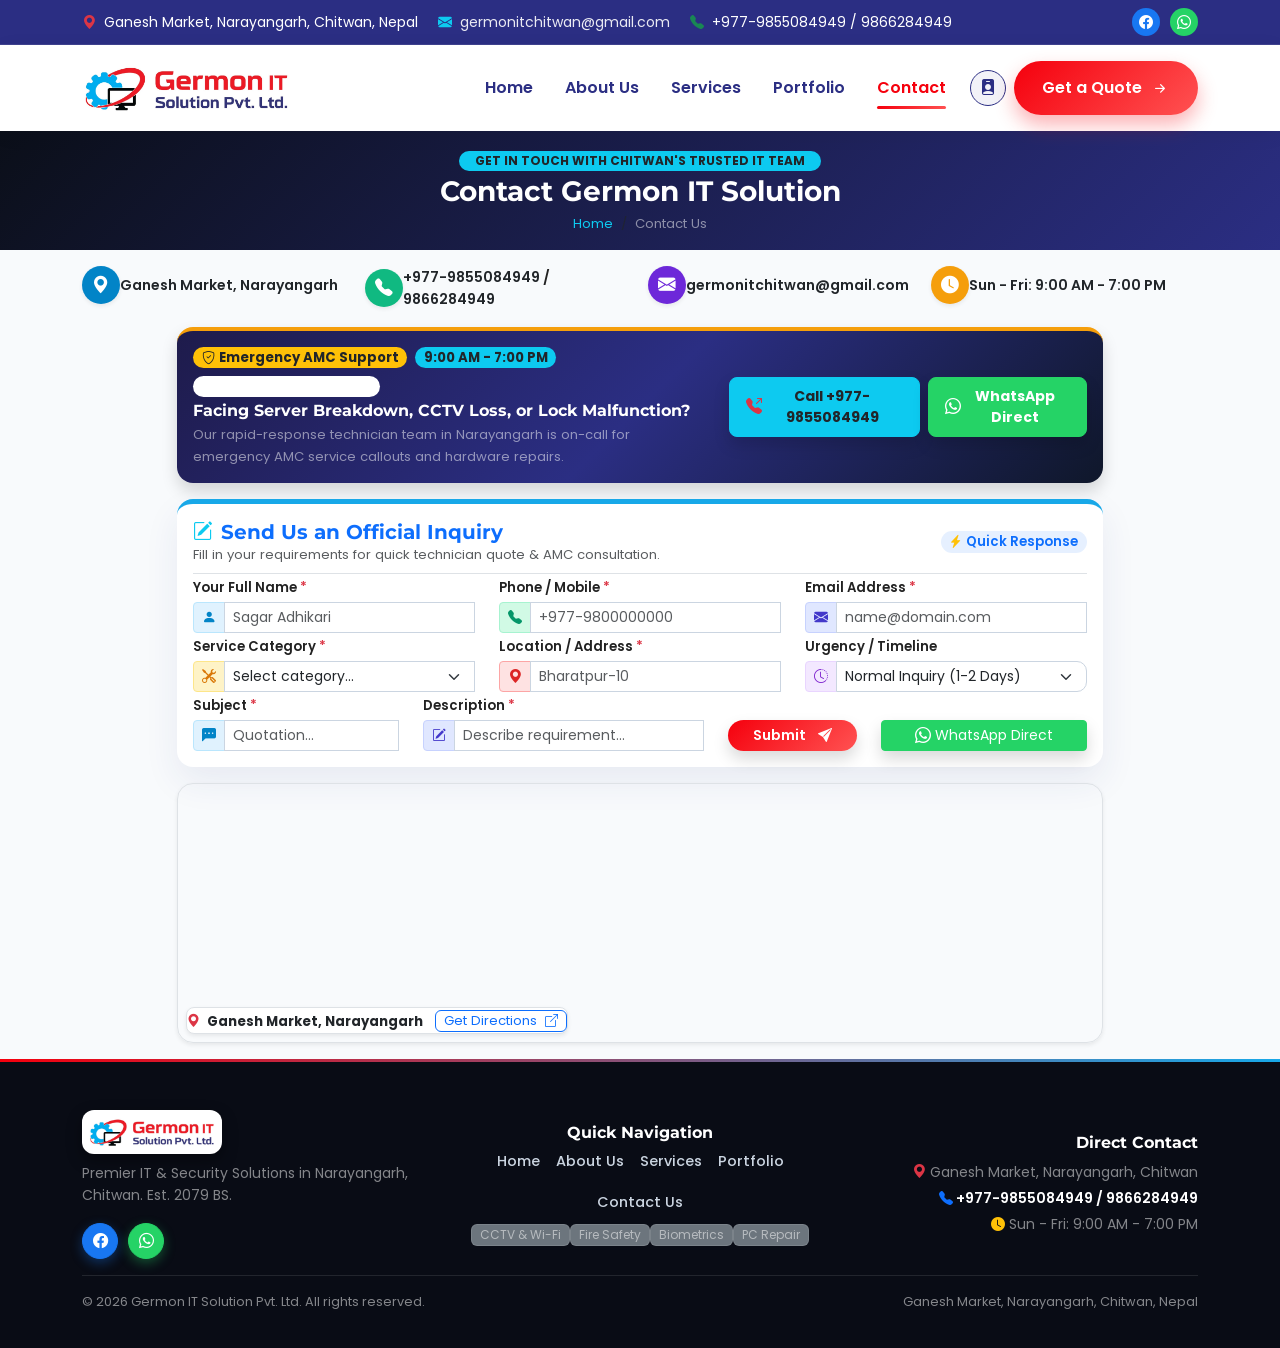
<file: service-request.html>
<!DOCTYPE html>
<html lang="en">
<head>
  <meta charset="UTF-8">
  <meta http-equiv="refresh" content="0; url=contact.html">
  <meta name="viewport" content="width=device-width, initial-scale=1.0">
  <title>Redirecting to Service & Contact Form | Germon IT Solution</title>
  <link href="https://cdn.jsdelivr.net/npm/bootstrap@5.3.2/dist/css/bootstrap.min.css" rel="stylesheet">
  <link rel="stylesheet" href="css/style.css">
  <script>
    window.location.href = "contact.html";
  </script>
</head>
<body class="bg-light d-flex align-items-center justify-content-center" style="min-height: 100vh;">
  <div class="card shadow-lg p-5 text-center border-0 rounded-4" style="max-width: 540px;">
    <div class="mb-3 text-primary">
      <i class="bi bi-arrow-repeat fs-1"></i>
    </div>
    <h3 class="fw-bold mb-2">Redirecting to Contact &amp; Service Form</h3>
    <p class="text-muted mb-4">All inquiries and service requests for Germon IT Solution Pvt. Ltd. are now unified on our official contact page.</p>
    <a href="contact.html" class="btn btn-custom-primary">Continue to Contact Form <i class="bi bi-arrow-right ms-1"></i></a>
  </div>
</body>
</html>
</file>
<file: css/style.css>
/* ==========================================================================
   GERMON IT SOLUTION PVT. LTD. - Main Stylesheet
   Brand Colors:
   - Primary Red: #F5000D
   - Primary Blue: #2B2E83
   - Sky Blue: #18A8E8
   - White: #FFFFFF
   - Light Background: #F8FAFC
   - Dark Text: #222222
   ========================================================================== */

/* --------------------------------------------------------------------------
   1. Google Fonts & CSS Variables
   -------------------------------------------------------------------------- */
@import url('https://fonts.googleapis.com/css2?family=Montserrat:wght@400;500;600;700;800&family=Poppins:wght@300;400;500;600;700&display=swap');

:root {
  --primary-red: #F5000D;
  --primary-blue: #2B2E83;
  --sky-blue: #18A8E8;
  --white: #FFFFFF;
  --bg-light: #F8FAFC;
  --text-dark: #222222;
  --text-muted: #64748B;
  --border-light: rgba(226, 232, 240, 0.8);
  --glass-bg: rgba(255, 255, 255, 0.75);
  --glass-border: rgba(255, 255, 255, 0.4);
  --glass-shadow: 0 20px 40px rgba(43, 46, 131, 0.08);
  --font-primary: 'Poppins', sans-serif;
  --font-heading: 'Montserrat', sans-serif;
  --gradient-primary: linear-gradient(135deg, #2B2E83 0%, #18A8E8 100%);
  --gradient-red: linear-gradient(135deg, #F5000D 0%, #FF5252 100%);
  --gradient-accent: linear-gradient(135deg, #F5000D 0%, #2B2E83 100%);
  --transition-speed: 0.3s ease;
}

/* Dark Mode Tokens (Optional system compliance) */
[data-theme="dark"] {
  --bg-light: #0B0F19;
  --text-dark: #F1F5F9;
  --text-muted: #94A3B8;
  --glass-bg: rgba(15, 23, 42, 0.75);
  --glass-border: rgba(255, 255, 255, 0.1);
  --border-light: rgba(51, 65, 85, 0.6);
}

/* --------------------------------------------------------------------------
   2. Global Reset & Base Styles
   -------------------------------------------------------------------------- */
* {
  margin: 0;
  padding: 0;
  box-sizing: border-box;
}

html {
  scroll-behavior: smooth;
  font-size: 16px;
}

body {
  font-family: var(--font-primary);
  color: var(--text-dark);
  background-color: var(--bg-light);
  line-height: 1.6;
  overflow-x: hidden;
}

h1, h2, h3, h4, h5, h6 {
  font-family: var(--font-heading);
  font-weight: 700;
  color: var(--primary-blue);
}

a {
  text-decoration: none;
  transition: all var(--transition-speed);
}

a:hover {
  color: var(--primary-red);
}

img {
  max-width: 100%;
  height: auto;
  display: block;
}

/* Section Title Universal Styling */
.section-subtitle {
  color: var(--primary-red);
  font-weight: 600;
  font-size: 0.95rem;
  letter-spacing: 2px;
  text-transform: uppercase;
  display: inline-block;
  margin-bottom: 0.5rem;
  position: relative;
  padding-left: 30px;
}

.section-subtitle::before {
  content: '';
  position: absolute;
  left: 0;
  top: 50%;
  width: 20px;
  height: 3px;
  background: var(--gradient-red);
  transform: translateY(-50%);
  border-radius: 2px;
}

.section-title {
  font-size: 2.25rem;
  font-weight: 800;
  margin-bottom: 1rem;
  color: var(--primary-blue);
}

.section-description {
  color: var(--text-muted);
  font-size: 1.05rem;
  max-width: 650px;
  margin: 0 auto;
}

/* Compact Global Section & Container Spacing Overrides */
section.py-5, .py-5 {
  padding-top: 2.25rem !important;
  padding-bottom: 2.25rem !important;
}

.container.py-4 {
  padding-top: 0.5rem !important;
  padding-bottom: 0.5rem !important;
}

.mb-5 {
  margin-bottom: 1.75rem !important;
}

.mt-5 {
  margin-top: 1.75rem !important;
}

/* --------------------------------------------------------------------------
   3. Glassmorphism Utilities
   -------------------------------------------------------------------------- */
.glass-card {
  background: var(--glass-bg);
  backdrop-filter: blur(16px);
  -webkit-backdrop-filter: blur(16px);
  border: 1px solid var(--glass-border);
  box-shadow: var(--glass-shadow);
  border-radius: 16px;
  transition: transform var(--transition-speed), box-shadow var(--transition-speed);
}

.glass-card:hover {
  transform: translateY(-8px);
  box-shadow: 0 30px 60px rgba(43, 46, 131, 0.15);
}

/* --------------------------------------------------------------------------
   4. Header & Top Bar
   -------------------------------------------------------------------------- */
.top-bar {
  background-color: var(--primary-blue);
  color: var(--white);
  padding: 8px 0;
  font-size: 0.875rem;
  border-bottom: 1px solid rgba(255, 255, 255, 0.1);
}

.top-bar a {
  color: rgba(255, 255, 255, 0.9);
}

.top-bar a:hover {
  color: var(--sky-blue);
}

.top-bar .social-icons a {
  display: inline-flex;
  align-items: center;
  justify-content: center;
  width: 28px;
  height: 28px;
  border-radius: 50%;
  background: rgba(255, 255, 255, 0.1);
  margin-left: 6px;
  transition: all 0.3s ease;
  color: #fff;
}

.top-bar .social-icons a[aria-label="Facebook"] {
  background: #1877F2;
}

.top-bar .social-icons a[aria-label="WhatsApp"] {
  background: #25D366;
}

.top-bar .social-icons a[aria-label="Facebook"]:hover {
  background: #166fe5;
  transform: scale(1.15);
}

.top-bar .social-icons a[aria-label="WhatsApp"]:hover {
  background: #20bd5a;
  transform: scale(1.15);
}

/* Navigation */
.navbar-custom {
  background: rgba(255, 255, 255, 0.95);
  backdrop-filter: blur(12px);
  -webkit-backdrop-filter: blur(12px);
  padding: 12px 0;
  box-shadow: 0 4px 20px rgba(0, 0, 0, 0.05);
  transition: all 0.3s ease;
}

.navbar-custom.scrolled {
  padding: 8px 0;
  background: rgba(255, 255, 255, 0.98);
  box-shadow: 0 10px 30px rgba(0, 0, 0, 0.1);
}

.navbar-brand-wrapper {
  display: flex;
  align-items: center;
  gap: 12px;
  text-decoration: none;
}

.navbar-brand-logo {
  height: 52px;
  width: auto;
  max-width: 220px;
  object-fit: contain;
  border-radius: 8px;
}

.footer-logo {
  height: 45px;
  width: auto;
  max-width: 180px;
  object-fit: contain;
  background: #FFFFFF;
  padding: 4px 8px;
  border-radius: 6px;
}

.brand-text {
  display: flex;
  flex-direction: column;
}

.brand-name {
  font-family: var(--font-heading);
  font-weight: 800;
  font-size: 1.25rem;
  color: var(--primary-red);
  line-height: 1.1;
  letter-spacing: -0.5px;
}

.brand-subname {
  font-family: var(--font-heading);
  font-weight: 700;
  font-size: 0.85rem;
  color: var(--primary-blue);
}

.nav-link {
  font-weight: 600;
  color: var(--primary-blue) !important;
  padding: 8px 16px !important;
  position: relative;
  transition: color 0.3s ease;
}

.nav-link::after {
  content: '';
  position: absolute;
  bottom: 0;
  left: 16px;
  right: 16px;
  height: 3px;
  background: var(--gradient-red);
  border-radius: 2px;
  transform: scaleX(0);
  transition: transform 0.3s ease;
}

.nav-link:hover::after,
.nav-link.active::after {
  transform: scaleX(1);
}

.nav-link:hover,
.nav-link.active {
  color: var(--primary-red) !important;
}

/* --------------------------------------------------------------------------
   5. Custom Buttons
   -------------------------------------------------------------------------- */
.btn-custom-primary {
  background: var(--gradient-red);
  color: var(--white);
  border: none;
  font-weight: 600;
  padding: 12px 28px;
  border-radius: 30px;
  box-shadow: 0 10px 20px rgba(245, 0, 13, 0.3);
  transition: all 0.3s ease;
  display: inline-flex;
  align-items: center;
  justify-content: center;
  gap: 8px;
}

.btn-custom-primary:hover {
  background: linear-gradient(135deg, #FF1A27 0%, #D4000B 100%);
  color: var(--white);
  transform: translateY(-3px);
  box-shadow: 0 15px 30px rgba(245, 0, 13, 0.4);
}

.btn-custom-secondary {
  background: var(--gradient-primary);
  color: var(--white);
  border: none;
  font-weight: 600;
  padding: 12px 28px;
  border-radius: 30px;
  box-shadow: 0 10px 20px rgba(43, 46, 131, 0.25);
  transition: all 0.3s ease;
  display: inline-flex;
  align-items: center;
  justify-content: center;
  gap: 8px;
}

.btn-custom-secondary:hover {
  color: var(--white);
  transform: translateY(-3px);
  box-shadow: 0 15px 30px rgba(243, 46, 131, 0.35);
}

.btn-custom-outline {
  background: transparent;
  color: var(--primary-blue);
  border: 2px solid var(--primary-blue);
  font-weight: 600;
  padding: 10px 26px;
  border-radius: 30px;
  transition: all 0.3s ease;
  display: inline-flex;
  align-items: center;
  justify-content: center;
  gap: 8px;
}

.btn-custom-outline:hover {
  background: var(--primary-blue);
  color: var(--white);
  transform: translateY(-3px);
}

/* --------------------------------------------------------------------------
   6. Hero Carousel Section
   -------------------------------------------------------------------------- */
.hero-slider-section {
  position: relative;
  overflow: hidden;
  background: #0B0F19;
}

.hero-slide {
  height: 85vh;
  min-height: 600px;
  position: relative;
  background-size: cover;
  background-position: center;
  display: flex;
  align-items: center;
}

.hero-slide::before {
  content: '';
  position: absolute;
  inset: 0;
  background: linear-gradient(135deg, rgba(43, 46, 131, 0.85) 0%, rgba(11, 15, 25, 0.9) 100%);
  z-index: 1;
}

.hero-slide .container {
  position: relative;
  z-index: 2;
}

.hero-title {
  font-size: 3.5rem;
  font-weight: 800;
  color: var(--white);
  line-height: 1.15;
  margin-bottom: 1.25rem;
}

.hero-subtitle {
  font-size: 1.25rem;
  color: rgba(255, 255, 255, 0.9);
  margin-bottom: 2rem;
  font-weight: 400;
  max-width: 650px;
}

.hero-badge {
  display: inline-flex;
  align-items: center;
  gap: 8px;
  background: rgba(245, 0, 13, 0.2);
  border: 1px solid rgba(245, 0, 13, 0.5);
  color: #FF6B72;
  padding: 6px 16px;
  border-radius: 20px;
  font-size: 0.875rem;
  font-weight: 600;
  margin-bottom: 1rem;
}

/* Hero Double Column Visual Cards */
.hero-card-box {
  background: rgba(15, 23, 42, 0.65);
  backdrop-filter: blur(16px);
  -webkit-backdrop-filter: blur(16px);
  border: 1px solid rgba(255, 255, 255, 0.15);
  border-radius: 20px;
  padding: 28px;
  box-shadow: 0 25px 50px -12px rgba(0, 0, 0, 0.5), inset 0 1px 1px rgba(255, 255, 255, 0.2);
  transition: all 0.4s ease;
}

.hero-card-box:hover {
  transform: translateY(-5px);
  border-color: rgba(245, 0, 13, 0.4);
  box-shadow: 0 30px 60px -12px rgba(245, 0, 13, 0.2);
}

.hero-feature-item {
  display: flex;
  align-items: center;
  gap: 16px;
  padding: 12px 16px;
  background: rgba(255, 255, 255, 0.05);
  border: 1px solid rgba(255, 255, 255, 0.08);
  border-radius: 12px;
  margin-bottom: 12px;
  transition: all 0.3s ease;
}

.hero-feature-item:last-child {
  margin-bottom: 0;
}

.hero-feature-item:hover {
  background: rgba(255, 255, 255, 0.1);
  border-color: rgba(245, 0, 13, 0.3);
  transform: translateX(4px);
}

.hero-feature-icon {
  width: 44px;
  height: 44px;
  border-radius: 10px;
  display: flex;
  align-items: center;
  justify-content: center;
  font-size: 1.25rem;
  flex-shrink: 0;
}

/* Particle Overlay */
#hero-particles {
  position: absolute;
  top: 0;
  left: 0;
  width: 100%;
  height: 100%;
  z-index: 1;
  pointer-events: none;
}

/* Carousel Control Arrows */
.carousel-control-prev,
.carousel-control-next {
  width: 50px;
  height: 50px;
  background: rgba(255, 255, 255, 0.15);
  backdrop-filter: blur(8px);
  border-radius: 50%;
  top: 50%;
  transform: translateY(-50%);
  z-index: 3;
  transition: all 0.3s ease;
  margin: 0 20px;
}

.carousel-control-prev:hover,
.carousel-control-next:hover {
  background: var(--primary-red);
}

/* --------------------------------------------------------------------------
   7. Features & Cards
   -------------------------------------------------------------------------- */
.feature-card {
  padding: 30px;
  border-radius: 16px;
  background: var(--white);
  border: 1px solid var(--border-light);
  box-shadow: 0 10px 30px rgba(0, 0, 0, 0.04);
  transition: all 0.3s ease;
  height: 100%;
}

.feature-card:hover {
  transform: translateY(-8px);
  box-shadow: 0 20px 40px rgba(43, 46, 131, 0.12);
  border-color: var(--sky-blue);
}

.feature-icon-box {
  width: 65px;
  height: 65px;
  border-radius: 16px;
  background: var(--gradient-primary);
  color: var(--white);
  display: flex;
  align-items: center;
  justify-content: center;
  font-size: 1.75rem;
  margin-bottom: 20px;
  box-shadow: 0 10px 20px rgba(43, 46, 131, 0.2);
}

.feature-card-red .feature-icon-box {
  background: var(--gradient-red);
  box-shadow: 0 10px 20px rgba(245, 0, 13, 0.25);
}

/* --------------------------------------------------------------------------
   8. Counter Section
   -------------------------------------------------------------------------- */
.counter-section {
  background: linear-gradient(135deg, var(--primary-blue) 0%, #151854 100%);
  color: var(--white);
  position: relative;
  padding: 40px 0;
  overflow: hidden;
}

.counter-box {
  text-align: center;
  padding: 20px;
}

.counter-icon {
  font-size: 2.75rem;
  color: var(--sky-blue);
  margin-bottom: 15px;
}

.counter-number {
  font-family: var(--font-heading);
  font-size: 3.25rem;
  font-weight: 800;
  margin-bottom: 5px;
  background: linear-gradient(135deg, #FFFFFF 0%, #E2E8F0 100%);
  -webkit-background-clip: text;
  -webkit-text-fill-color: transparent;
}

.counter-time {
  font-family: var(--font-heading);
  font-size: 1.55rem;
  font-weight: 800;
  margin-bottom: 5px;
  margin-top: 10px;
  background: linear-gradient(135deg, #FFFFFF 0%, #E2E8F0 100%);
  -webkit-background-clip: text;
  -webkit-text-fill-color: transparent;
  white-space: nowrap;
}

.counter-title {
  font-size: 1rem;
  font-weight: 500;
  color: rgba(255, 255, 255, 0.8);
  text-transform: uppercase;
  letter-spacing: 1px;
}

/* ==========================================================================
   Continuous Right-to-Left Team Ticker Marquee
   ========================================================================== */
.team-ticker-wrapper {
  width: 100%;
  overflow: hidden;
  position: relative;
  mask-image: linear-gradient(to right, transparent 0%, black 5%, black 95%, transparent 100%);
  -webkit-mask-image: linear-gradient(to right, transparent 0%, black 5%, black 95%, transparent 100%);
  padding: 10px 0;
}

.team-ticker-track {
  display: flex;
  gap: 20px;
  width: max-content;
  animation: teamScrollRightToLeft 28s linear infinite;
  cursor: pointer;
  user-select: none;
}

.team-ticker-track.paused {
  animation-play-state: paused !important;
}

@keyframes teamScrollRightToLeft {
  0% {
    transform: translateX(0);
  }
  100% {
    transform: translateX(-50%);
  }
}

.team-card-ticker {
  width: 310px;
  flex-shrink: 0;
  transition: all 0.3s ease;
}

.team-card-ticker:hover {
  transform: translateY(-5px);
}

/* --------------------------------------------------------------------------
   9. Service Cards Grid
   -------------------------------------------------------------------------- */
.service-card {
  border-radius: 16px;
  overflow: hidden;
  background: var(--white);
  border: 1px solid var(--border-light);
  box-shadow: 0 10px 30px rgba(0, 0, 0, 0.04);
  transition: all 0.35s ease;
  height: 100%;
  display: flex;
  flex-direction: column;
}

.service-card:hover {
  transform: translateY(-10px);
  box-shadow: 0 25px 50px rgba(43, 46, 131, 0.15);
}

.service-img-wrapper {
  position: relative;
  height: 220px;
  overflow: hidden;
}

.service-img-wrapper img {
  width: 100%;
  height: 100%;
  object-fit: cover;
  transition: transform 0.5s ease;
}

.service-card:hover .service-img-wrapper img {
  transform: scale(1.1);
}

.service-icon-badge {
  position: absolute;
  bottom: -20px;
  right: 25px;
  width: 55px;
  height: 55px;
  background: var(--gradient-red);
  color: var(--white);
  border-radius: 14px;
  display: flex;
  align-items: center;
  justify-content: center;
  font-size: 1.5rem;
  box-shadow: 0 8px 20px rgba(245, 0, 13, 0.3);
  z-index: 2;
}

.service-content {
  padding: 30px 25px 25px;
  display: flex;
  flex-direction: column;
  flex-grow: 1;
}

.service-title {
  font-size: 1.35rem;
  font-weight: 700;
  margin-bottom: 12px;
  color: var(--primary-blue);
}

.service-desc {
  color: var(--text-muted);
  font-size: 0.95rem;
  margin-bottom: 20px;
  flex-grow: 1;
}

/* --------------------------------------------------------------------------
   10. Portfolio Filter & Gallery
   -------------------------------------------------------------------------- */
.portfolio-filter-btn {
  background: var(--white);
  color: var(--primary-blue);
  border: 1px solid var(--border-light);
  padding: 8px 22px;
  border-radius: 25px;
  font-weight: 600;
  margin: 5px;
  transition: all 0.3s ease;
  box-shadow: 0 4px 10px rgba(0, 0, 0, 0.03);
}

.portfolio-filter-btn:hover,
.portfolio-filter-btn.active {
  background: var(--gradient-red);
  color: var(--white);
  border-color: transparent;
  box-shadow: 0 8px 20px rgba(245, 0, 13, 0.3);
}

.portfolio-item {
  position: relative;
  border-radius: 16px;
  overflow: hidden;
  box-shadow: 0 10px 30px rgba(0, 0, 0, 0.06);
}

.portfolio-img {
  width: 100%;
  height: 280px;
  object-fit: cover;
  transition: transform 0.5s ease;
}

.portfolio-overlay {
  position: absolute;
  inset: 0;
  background: linear-gradient(135deg, rgba(43, 46, 131, 0.9) 0%, rgba(245, 0, 13, 0.85) 100%);
  display: flex;
  flex-direction: column;
  align-items: center;
  justify-content: center;
  padding: 20px;
  text-align: center;
  opacity: 0;
  transition: opacity 0.4s ease;
}

.portfolio-item:hover .portfolio-overlay {
  opacity: 1;
}

.portfolio-item:hover .portfolio-img {
  transform: scale(1.1);
}

.portfolio-overlay h4 {
  color: var(--white);
  font-size: 1.35rem;
  margin-bottom: 8px;
}

.portfolio-overlay p {
  color: rgba(255, 255, 255, 0.85);
  font-size: 0.9rem;
  margin-bottom: 15px;
}

.portfolio-zoom-btn {
  width: 45px;
  height: 45px;
  border-radius: 50%;
  background: var(--white);
  color: var(--primary-red);
  display: inline-flex;
  align-items: center;
  justify-content: center;
  font-size: 1.25rem;
  box-shadow: 0 5px 15px rgba(0, 0, 0, 0.2);
  transition: transform 0.3s ease;
}

.portfolio-zoom-btn:hover {
  transform: scale(1.15);
}

/* --------------------------------------------------------------------------
   11. Testimonials
   -------------------------------------------------------------------------- */
.testimonial-card {
  padding: 35px;
  background: var(--white);
  border-radius: 16px;
  box-shadow: 0 10px 30px rgba(0, 0, 0, 0.05);
  border: 1px solid var(--border-light);
  position: relative;
}

.testimonial-quote-icon {
  font-size: 3rem;
  color: rgba(245, 0, 13, 0.15);
  position: absolute;
  top: 20px;
  right: 25px;
}

.testimonial-user {
  display: flex;
  align-items: center;
  gap: 15px;
  margin-top: 20px;
}

.testimonial-user-img {
  width: 55px;
  height: 55px;
  border-radius: 50%;
  object-fit: cover;
  border: 2px solid var(--sky-blue);
}

/* --------------------------------------------------------------------------
   12. Skills & Timeline (About Page)
   -------------------------------------------------------------------------- */
.progress-bar-wrapper {
  margin-bottom: 25px;
}

.progress-label {
  display: flex;
  justify-content: space-between;
  font-weight: 600;
  margin-bottom: 8px;
  color: var(--primary-blue);
}

.progress-custom {
  height: 10px;
  border-radius: 5px;
  background: #E2E8F0;
  overflow: hidden;
}

.progress-fill {
  height: 100%;
  background: var(--gradient-primary);
  border-radius: 5px;
  width: 0%;
  transition: width 1.5s cubic-bezier(0.1, 0.5, 0.5, 1);
}

.progress-fill-red {
  background: var(--gradient-red);
}

/* Timeline */
.timeline {
  position: relative;
  padding-left: 30px;
  border-left: 3px solid var(--sky-blue);
}

.timeline-item {
  position: relative;
  margin-bottom: 35px;
}

.timeline-item::before {
  content: '';
  position: absolute;
  left: -38px;
  top: 4px;
  width: 14px;
  height: 14px;
  border-radius: 50%;
  background: var(--primary-red);
  border: 3px solid var(--white);
  box-shadow: 0 0 0 3px var(--sky-blue);
}

.timeline-date {
  font-weight: 700;
  color: var(--primary-red);
  font-size: 0.9rem;
  margin-bottom: 5px;
}

/* --------------------------------------------------------------------------
   13. Contact Page Styles
   -------------------------------------------------------------------------- */
.contact-info-card {
  padding: 30px;
  background: var(--white);
  border-radius: 16px;
  box-shadow: 0 10px 30px rgba(0, 0, 0, 0.04);
  border: 1px solid var(--border-light);
  display: flex;
  align-items: flex-start;
  gap: 20px;
}

.contact-info-icon {
  width: 55px;
  height: 55px;
  border-radius: 14px;
  background: var(--gradient-primary);
  color: var(--white);
  display: flex;
  align-items: center;
  justify-content: center;
  font-size: 1.5rem;
  flex-shrink: 0;
}

.contact-form-card {
  padding: 40px;
  background: var(--white);
  border-radius: 20px;
  box-shadow: 0 15px 40px rgba(43, 46, 131, 0.08);
  border: 1px solid var(--border-light);
}

.form-control, .form-select {
  padding: 12px 18px;
  border-radius: 10px;
  border: 1px solid #CBD5E1;
  font-size: 0.95rem;
  transition: all 0.3s ease;
}

.form-control:focus, .form-select:focus {
  border-color: var(--sky-blue);
  box-shadow: 0 0 0 4px rgba(24, 168, 232, 0.15);
}

.extra-small {
  font-size: 0.825rem;
}

.input-group-text {
  background-color: #F1F5F9;
  border: 1px solid #CBD5E1;
  color: var(--primary-blue);
  font-size: 1.1rem;
  padding: 0.75rem 1rem;
  border-radius: 10px 0 0 10px;
}

.input-group > .form-control, 
.input-group > .form-select {
  border-radius: 0 10px 10px 0;
}

/* Contact Page Colorful Enhancements */
.contact-info-colorful {
  transition: transform 0.3s ease, box-shadow 0.3s ease;
  border-radius: 16px;
  overflow: hidden;
}

.contact-info-colorful:hover {
  transform: translateY(-4px);
  box-shadow: 0 12px 28px rgba(43, 46, 131, 0.12) !important;
}

.card-theme-blue {
  background: linear-gradient(135deg, #F0F9FF 0%, #E0F2FE 100%) !important;
  border-left: 4px solid #0284C7 !important;
}

.card-theme-green {
  background: linear-gradient(135deg, #ECFDF5 0%, #D1FAE5 100%) !important;
  border-left: 4px solid #10B981 !important;
}

.card-theme-purple {
  background: linear-gradient(135deg, #F5F3FF 0%, #EDE9FE 100%) !important;
  border-left: 4px solid #6D28D9 !important;
}

.card-theme-amber {
  background: linear-gradient(135deg, #FFFBEB 0%, #FEF3C7 100%) !important;
  border-left: 4px solid #F59E0B !important;
}

.input-badge-primary {
  background-color: #E0F2FE !important;
  color: #0284C7 !important;
  border-color: #BAE6FD !important;
}

.input-badge-success {
  background-color: #D1FAE5 !important;
  color: #059669 !important;
  border-color: #A7F3D0 !important;
}

.input-badge-info {
  background-color: #E0E7FF !important;
  color: #4338CA !important;
  border-color: #C7D2FE !important;
}

.input-badge-warning {
  background-color: #FEF3C7 !important;
  color: #D97706 !important;
  border-color: #FDE68A !important;
}

.input-badge-danger {
  background-color: #FEE2E2 !important;
  color: #DC2626 !important;
  border-color: #FCA5A5 !important;
}

.input-badge-purple {
  background-color: #F3E8FF !important;
  color: #7E22CE !important;
  border-color: #E9D5FF !important;
}

.contact-form-colorful {
  border-top: 5px solid #18A8E8 !important;
  border-radius: 16px;
  background: #FFFFFF;
  box-shadow: 0 15px 35px rgba(43, 46, 131, 0.08) !important;
}

/* Map Frame */
.map-container {
  border-radius: 20px;
  overflow: hidden;
  box-shadow: 0 15px 40px rgba(0, 0, 0, 0.08);
  height: 450px;
}

/* --------------------------------------------------------------------------
   14. Compact Animated Footer Section
   -------------------------------------------------------------------------- */
.footer-compact {
  background: #090C15;
  color: #fff;
  position: relative;
  overflow: hidden;
  padding: 35px 0 20px 0;
}

.footer-top-border {
  position: absolute;
  top: 0;
  left: 0;
  width: 100%;
  height: 3px;
  background: linear-gradient(90deg, #F5000D, #18A8E8, #2B2E83, #F5000D);
  background-size: 300% 100%;
  animation: footerGlow 6s linear infinite;
}

@keyframes footerGlow {
  0% { background-position: 0% 50%; }
  50% { background-position: 100% 50%; }
  100% { background-position: 0% 50%; }
}

.footer-logo-sm {
  width: 140px;
  max-width: 100%;
  height: auto;
  border-radius: 12px;
  object-fit: contain;
  border: 2px solid rgba(255, 255, 255, 0.15);
  box-shadow: 0 6px 15px rgba(0, 0, 0, 0.4);
  background: #fff;
  padding: 4px;
  transition: transform 0.3s ease;
}

.footer-logo-sm:hover {
  transform: scale(1.04);
}

.footer-social-animated {
  display: flex;
  gap: 10px;
}

.footer-social-animated .social-btn {
  width: 36px;
  height: 36px;
  border-radius: 50%;
  background: rgba(255, 255, 255, 0.06);
  border: 1px solid rgba(255, 255, 255, 0.12);
  color: #94A3B8;
  display: inline-flex;
  align-items: center;
  justify-content: center;
  font-size: 0.95rem;
  transition: all 0.3s cubic-bezier(0.4, 0, 0.2, 1);
  text-decoration: none;
}

.footer-social-animated .social-btn:hover {
  transform: translateY(-4px) scale(1.1);
  color: #fff;
  box-shadow: 0 6px 15px rgba(245, 0, 13, 0.4);
}

.footer-social-animated .social-btn.fb { 
  background: #1877F2; 
  border-color: #1877F2; 
  color: #fff; 
  box-shadow: 0 4px 12px rgba(24, 119, 242, 0.35); 
}

.footer-social-animated .social-btn.wa { 
  background: #25D366; 
  border-color: #25D366; 
  color: #fff; 
  box-shadow: 0 4px 12px rgba(37, 211, 102, 0.35); 
}

.footer-social-animated .social-btn.fb:hover { 
  background: #166fe5; 
  border-color: #166fe5; 
  transform: translateY(-4px) scale(1.1); 
  box-shadow: 0 6px 18px rgba(24, 119, 242, 0.55); 
}

.footer-social-animated .social-btn.wa:hover { 
  background: #20bd5a; 
  border-color: #20bd5a; 
  transform: translateY(-4px) scale(1.1); 
  box-shadow: 0 6px 18px rgba(37, 211, 102, 0.55); 
}

.footer-nav-compact a {
  color: #CBD5E1;
  text-decoration: none;
  font-size: 0.9rem;
  font-weight: 500;
  position: relative;
  padding-bottom: 2px;
  transition: color 0.3s ease;
}

.footer-nav-compact a::after {
  content: '';
  position: absolute;
  bottom: 0;
  left: 50%;
  width: 0;
  height: 2px;
  background: var(--primary-red);
  transition: all 0.3s ease;
  transform: translateX(-50%);
  border-radius: 2px;
}

.footer-nav-compact a:hover {
  color: #fff;
}

.footer-nav-compact a:hover::after {
  width: 100%;
}

.footer-tag-cloud .badge {
  font-weight: 400;
  font-size: 0.75rem;
  border: 1px solid rgba(255, 255, 255, 0.1);
  padding: 4px 8px;
}

.animated-pulse-icon {
  display: inline-block;
  animation: pulseIcon 2s infinite;
}

@keyframes pulseIcon {
  0% { transform: scale(1); }
  50% { transform: scale(1.2); }
  100% { transform: scale(1); }
}

.footer-contact-compact a:hover {
  color: var(--sky-blue) !important;
}

.footer-bottom-compact {
  font-size: 0.8rem;
}

/* Back to top button */
.back-to-top {
  position: fixed;
  bottom: 30px;
  right: 30px;
  width: 48px;
  height: 48px;
  border-radius: 50%;
  background: var(--gradient-red);
  color: var(--white);
  display: flex;
  align-items: center;
  justify-content: center;
  font-size: 1.25rem;
  box-shadow: 0 10px 20px rgba(245, 0, 13, 0.4);
  z-index: 999;
  opacity: 0;
  visibility: hidden;
  transition: all 0.3s ease;
}

.back-to-top.show {
  opacity: 1;
  visibility: visible;
}

.back-to-top:hover {
  transform: translateY(-5px);
  color: var(--white);
}

/* ==========================================================================
   Staff Portal Button (Logo-Matched Colors: #2B2E83 & #F5000D)
   ========================================================================== */
.btn-staff-portal {
  color: var(--primary-blue) !important;
  border: 1.5px solid var(--primary-blue) !important;
  background-color: rgba(43, 46, 131, 0.06);
  transition: all 0.25s ease-in-out;
}

.btn-staff-portal .bi {
  color: var(--primary-blue) !important;
  transition: color 0.25s ease-in-out;
}

.btn-staff-portal:hover {
  color: var(--white) !important;
  background-color: var(--primary-blue) !important;
  border-color: var(--primary-blue) !important;
  box-shadow: 0 4px 12px rgba(43, 46, 131, 0.25);
  transform: translateY(-1px);
}

.btn-staff-portal:hover .bi {
  color: var(--white) !important;
}
</file>
<file: css/animation.css>
/* ==========================================================================
   GERMON IT SOLUTION PVT. LTD. - Animation Stylesheet
   ========================================================================== */

/* Keyframe Animations */
@keyframes fadeIn {
  from {
    opacity: 0;
  }
  to {
    opacity: 1;
  }
}

@keyframes fadeInUp {
  from {
    opacity: 0;
    transform: translateY(30px);
  }
  to {
    opacity: 1;
    transform: translateY(0);
  }
}

@keyframes fadeInDown {
  from {
    opacity: 0;
    transform: translateY(-30px);
  }
  to {
    opacity: 1;
    transform: translateY(0);
  }
}

@keyframes fadeInLeft {
  from {
    opacity: 0;
    transform: translateX(-40px);
  }
  to {
    opacity: 1;
    transform: translateX(0);
  }
}

@keyframes fadeInRight {
  from {
    opacity: 0;
    transform: translateX(40px);
  }
  to {
    opacity: 1;
    transform: translateX(0);
  }
}

@keyframes zoomIn {
  from {
    opacity: 0;
    transform: scale(0.9);
  }
  to {
    opacity: 1;
    transform: scale(1);
  }
}

@keyframes floatIcon {
  0%, 100% {
    transform: translateY(0px) rotate(0deg);
  }
  50% {
    transform: translateY(-12px) rotate(3deg);
  }
}

@keyframes pulseGlow {
  0%, 100% {
    box-shadow: 0 0 15px rgba(245, 0, 13, 0.3);
  }
  50% {
    box-shadow: 0 0 30px rgba(245, 0, 13, 0.7);
  }
}

@keyframes typingBlink {
  0%, 100% { border-color: transparent; }
  50% { border-color: var(--primary-red); }
}

/* Utility Animation Classes */
.animate-fade-in {
  animation: fadeIn 0.8s ease forwards;
}

.animate-fade-up {
  animation: fadeInUp 0.8s ease forwards;
}

.animate-fade-down {
  animation: fadeInDown 0.8s ease forwards;
}

.animate-fade-left {
  animation: fadeInLeft 0.8s ease forwards;
}

.animate-fade-right {
  animation: fadeInRight 0.8s ease forwards;
}

.animate-zoom-in {
  animation: zoomIn 0.8s ease forwards;
}

.floating-element {
  animation: floatIcon 4s ease-in-out infinite;
}

.pulse-glow {
  animation: pulseGlow 2.5s infinite;
}

/* Scroll Reveal Initial State */
.reveal-on-scroll {
  opacity: 0;
  transform: translateY(30px);
  transition: opacity 0.8s ease, transform 0.8s ease;
}

.reveal-on-scroll.is-visible {
  opacity: 1;
  transform: translateY(0);
}

/* Delay Helpers */
.delay-100 { animation-delay: 0.1s; }
.delay-200 { animation-delay: 0.2s; }
.delay-300 { animation-delay: 0.3s; }
.delay-400 { animation-delay: 0.4s; }
.delay-500 { animation-delay: 0.5s; }
</file>
<file: css/responsive.css>
/* ==========================================================================
   GERMON IT SOLUTION PVT. LTD. - Responsive Media Queries
   ========================================================================== */

/* Large Desktop (1200px and up) */
@media (min-width: 1200px) {
  .container {
    max-width: 1140px;
  }
}

/* Medium Desktop / Laptops (992px to 1199px) */
@media (max-width: 1199px) {
  .hero-title {
    font-size: 2.75rem;
  }
  
  .section-title {
    font-size: 2rem;
  }
  
  .service-card {
    margin-bottom: 25px;
  }
}

/* Tablets (768px to 991px) */
@media (max-width: 991px) {
  .top-bar {
    font-size: 0.8rem;
  }
  
  .hero-slide {
    height: auto;
    padding: 100px 0 80px;
    min-height: 520px;
  }

  .hero-title {
    font-size: 2.25rem;
  }

  .hero-subtitle {
    font-size: 1.05rem;
  }

  .navbar-nav {
    padding: 15px 0;
  }

  .nav-link::after {
    display: none;
  }

  .counter-box {
    margin-bottom: 30px;
  }

  .contact-form-card {
    padding: 20px 18px;
    margin-top: 0;
  }

  .map-container {
    height: 300px;
  }
}

/* Mobile Devices (576px to 767px) */
@media (max-width: 767px) {
  .hero-title {
    font-size: 1.85rem;
  }

  .section-title {
    font-size: 1.65rem;
  }

  .counter-number {
    font-size: 2.5rem;
  }

  .counter-time {
    font-size: 1.15rem;
  }

  .btn-custom-primary,
  .btn-custom-secondary,
  .btn-custom-outline {
    width: 100%;
    margin-bottom: 10px;
    padding: 12px 20px;
  }

  .portfolio-filter-btn {
    padding: 6px 14px;
    font-size: 0.85rem;
    margin: 3px;
  }

  .portfolio-img {
    height: 220px;
  }

  section.py-5, .py-5 {
    padding-top: 1.5rem !important;
    padding-bottom: 1.5rem !important;
  }

  .footer-compact {
    padding-top: 25px;
    padding-bottom: 15px;
  }
}

/* Small Mobile Devices (Under 575px) */
@media (max-width: 575px) {
  .brand-name {
    font-size: 1.05rem;
  }

  .brand-subname {
    font-size: 0.75rem;
  }

  .navbar-brand-logo {
    height: 38px;
  }

  .hero-slide {
    padding: 80px 0 60px;
  }

  .testimonial-card {
    padding: 22px;
  }

  .contact-info-card {
    flex-direction: column;
    align-items: center;
    text-align: center;
  }
}
</file>
